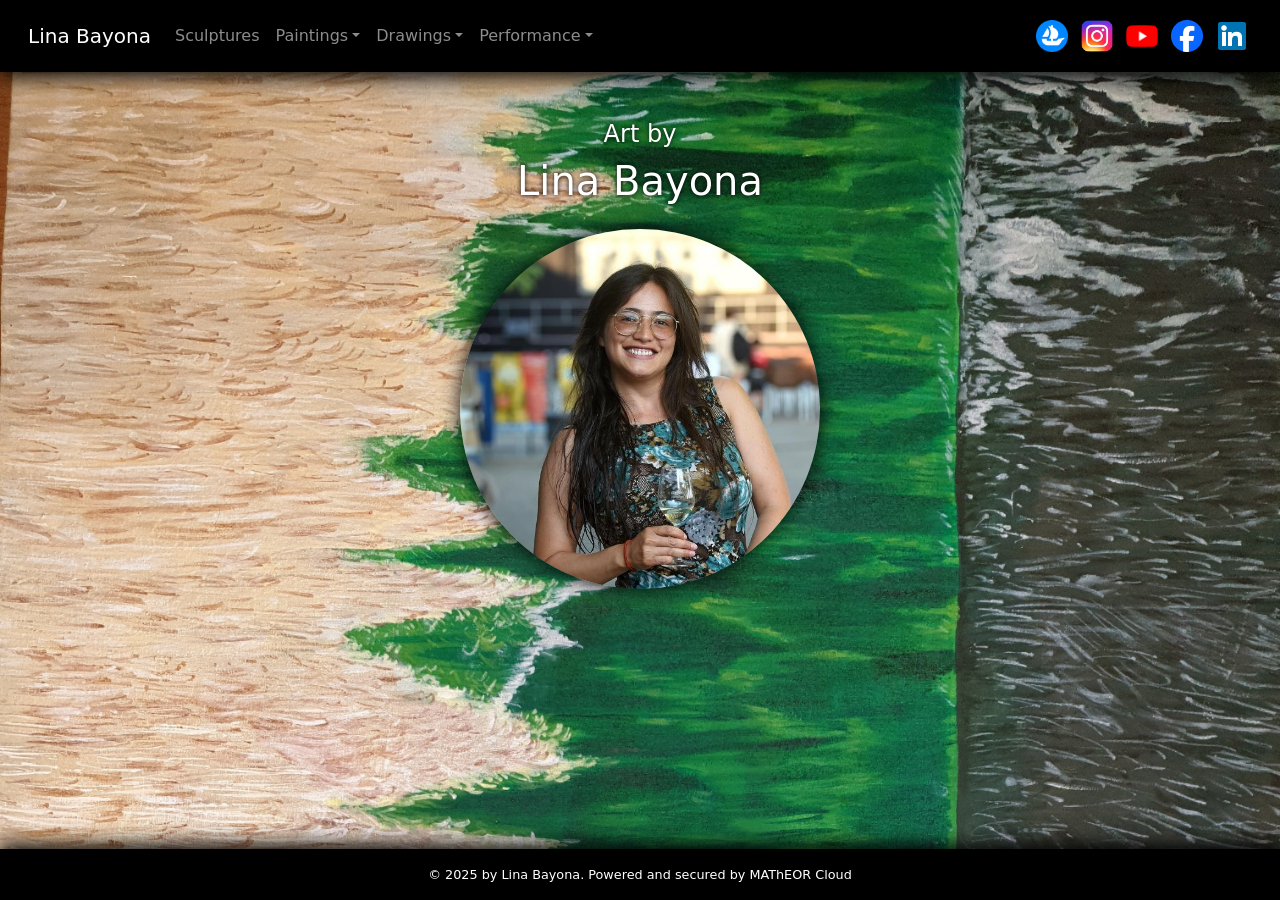
<file: index.html>
<!doctype html>
<html lang="en">
    <head>
        <meta charset="utf-8">
        <meta name="viewport" content="width=device-width, initial-scale=1">
        <title>Lina Bayona</title>
        <link href="https://cdn.jsdelivr.net/npm/bootstrap@5.3.3/dist/css/bootstrap.min.css" rel="stylesheet" integrity="sha384-QWTKZyjpPEjISv5WaRU9OFeRpok6YctnYmDr5pNlyT2bRjXh0JMhjY6hW+ALEwIH" crossorigin="anonymous">
        <link rel="stylesheet" type="text/css" href="design.css">
        <link rel="icon" type="image/png" href="images/logo.png">
    </head>
    <body>
        <header>
            <nav class="navbar navbar-expand-lg p-3" style="background-color: black; box-shadow: 0 5px 20px black;" data-bs-theme="dark">
                <div class="container-fluid">
                    <a class="navbar-brand" href="index.html">Lina Bayona</a>
                    
                    <div class="collapse navbar-collapse" id="navbarSupportedContent">
                        <ul class="navbar-nav me-auto mb-2 mb-lg-0">
                            <li class="nav-item">
                                <a class="nav-link" href="sculptures.html">Sculptures</a>
                            </li>
                            <li class="nav-item dropdown">
                                <a class="nav-link dropdown-toggle" href="#" id="navbarDropdown" role="button" data-bs-toggle="dropdown" aria-expanded="false">Paintings</a>
                                <ul class="dropdown-menu" aria-labelledby="navbarDropdown">
                                    <li><a class="dropdown-item" href="oil.html">Oil</a></li>
                                    <li><a class="dropdown-item" href="acrylic.html">Acrylic</a></li>
                                    <li><a class="dropdown-item" href="murals.html">Murals</a></li>
                                </ul>
                            </li>
                            <li class="nav-item dropdown">
                                <a class="nav-link dropdown-toggle" href="#" id="navbarDropdown" role="button" data-bs-toggle="dropdown" aria-expanded="false">Drawings</a>
                                <ul class="dropdown-menu" aria-labelledby="navbarDropdown">
                                    <li><a class="dropdown-item" href="caricatures.html">Caricatures</a></li>
                                    <li><a class="dropdown-item" href="illustrations.html">Illustrations</a></li>
                                    <li><a class="dropdown-item" href="portraits.html">Portaits</a></li>
                                </ul>
                            </li>
                            <li class="nav-item dropdown">
                                <a class="nav-link dropdown-toggle" href="#" id="navbarDropdown" role="button" data-bs-toggle="dropdown" aria-expanded="false">Performance</a>
                                <ul class="dropdown-menu" aria-labelledby="navbarDropdown">
                                    <li><a class="dropdown-item" href="robson.html">Exibition in Robson</a></li>
                                    <li><a class="dropdown-item" href="guitare.html">Guitare</a></li>
                                    <!-- <li><a class="dropdown-item" href="#">Intervention</a></li> -->
                                </ul>
                            </li>
                            <!-- <li class="nav-item">
                                <a class="nav-link" href="#">Publications</a>
                            </li>
                            <li class="nav-item">
                                <a class="nav-link" href="#">Events</a>
                            </li> -->
                        </ul>
                    </div>

                    <div>
                        <a href="https://opensea.io/LinaBayona" target="_blank"><img class="m-1" src="images/logos/Logomark-Blue.png" style="width: 32px;" /></a>
                        <a href="https://www.instagram.com/art3_e/" target="_blank"><img class="m-1" src="images/logos/pngegg.png" style="width: 32px;" /></a>
                        <a href="https://www.youtube.com/@linag.bayona9067" target="_blank"><img class="m-1" src="images/logos/youtube.png" style="width: 32px;" /></a>
                        <a href="https://www.facebook.com/gabriela.bayona" target="_blank"><img class="m-1" src="images/logos/facebook.png" style="width: 32px;" /></a>
                        <a href="https://linkedin.com/in/lina-gabriela-bayona-p-92766190" target="_blank" ><img class="m-1" src="images/logos/linkedin.ico" style="width: 32px;" /></a>
                    </div>

                    <button class="navbar-toggler" type="button" data-bs-toggle="collapse" data-bs-target="#navbarSupportedContent" aria-controls="navbarSupportedContent" aria-expanded="false" aria-label="Toggle navigation">
                        <span class="navbar-toggler-icon"></span>
                    </button>
                </div>
            </nav>
        </header>

        <div class="pt-5 container-fluid fill-height" style="background-image: url('images/oil/20191027_010130.jpg'); background-size: cover; background-repeat: no-repeat; flex-grow: 1;" > 
            <center>
                <h4 style="color: white; text-shadow: 0 0 5px black;">Art by</h4>
                <h1 style="color: white; text-shadow: 0 0 5px black;">Lina Bayona</h1>
                <img class="m-3" style="border-radius: 200px 200px 200px 200px; height: 400px; max-height: 40vh; box-shadow: 0 0 20px black;" src="images/photo.jpg" />
            </center>
        </div>
        
        <footer class="p-3" style="background-color: black; color: white; text-align: center; box-shadow: 0 -5px 20px black; font-size: 0.8em;">© 2025 by Lina Bayona. Powered and secured by MAThEOR Cloud</footer>

        <script src="https://cdn.jsdelivr.net/npm/bootstrap@5.3.3/dist/js/bootstrap.bundle.min.js" integrity="sha384-YvpcrYf0tY3lHB60NNkmXc5s9fDVZLESaAA55NDzOxhy9GkcIdslK1eN7N6jIeHz" crossorigin="anonymous"></script>
    </body>
</html>
</file>
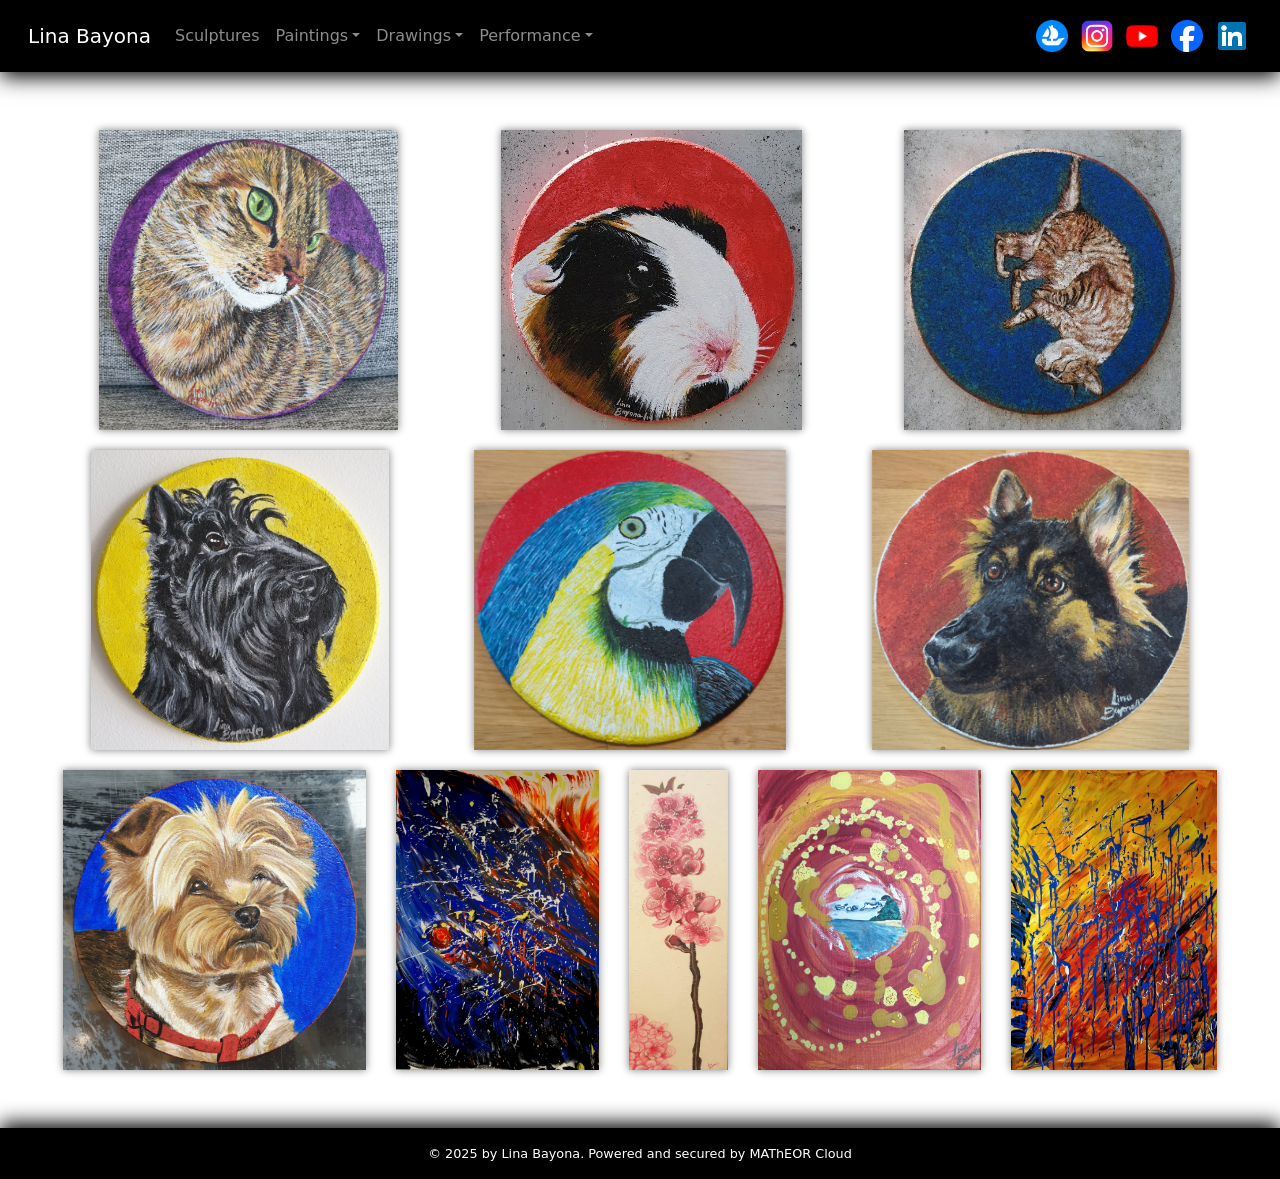
<file: acrylic.html>
<!doctype html>
<html lang="en">
    <head>
        <meta charset="utf-8">
        <meta name="viewport" content="width=device-width, initial-scale=1">
        <title>Lina Bayona</title>
        <link href="https://cdn.jsdelivr.net/npm/bootstrap@5.3.3/dist/css/bootstrap.min.css" rel="stylesheet" integrity="sha384-QWTKZyjpPEjISv5WaRU9OFeRpok6YctnYmDr5pNlyT2bRjXh0JMhjY6hW+ALEwIH" crossorigin="anonymous">
        <link rel="stylesheet" type="text/css" href="design.css">
        <link rel="icon" type="image/png" href="images/logo.png">
    </head>
    <body>
        <header>
            <nav class="navbar navbar-expand-lg p-3" style="background-color: black; box-shadow: 0 5px 20px black;" data-bs-theme="dark">
                <div class="container-fluid">
                    <a class="navbar-brand" href="index.html">Lina Bayona</a>
                    
                    <div class="collapse navbar-collapse" id="navbarSupportedContent">
                        <ul class="navbar-nav me-auto mb-2 mb-lg-0">
                            <li class="nav-item">
                                <a class="nav-link" href="sculptures.html">Sculptures</a>
                            </li>
                            <li class="nav-item dropdown">
                                <a class="nav-link dropdown-toggle" href="#" id="navbarDropdown" role="button" data-bs-toggle="dropdown" aria-expanded="false">Paintings</a>
                                <ul class="dropdown-menu" aria-labelledby="navbarDropdown">
                                    <li><a class="dropdown-item" href="oil.html">Oil</a></li>
                                    <li><a class="dropdown-item" href="acrylic.html">Acrylic</a></li>
                                    <li><a class="dropdown-item" href="murals.html">Murals</a></li>
                                </ul>
                            </li>
                            <li class="nav-item dropdown">
                                <a class="nav-link dropdown-toggle" href="#" id="navbarDropdown" role="button" data-bs-toggle="dropdown" aria-expanded="false">Drawings</a>
                                <ul class="dropdown-menu" aria-labelledby="navbarDropdown">
                                    <li><a class="dropdown-item" href="caricatures.html">Caricatures</a></li>
                                    <li><a class="dropdown-item" href="illustrations.html">Illustrations</a></li>
                                    <li><a class="dropdown-item" href="portraits.html">Portaits</a></li>
                                </ul>
                            </li>
                            <li class="nav-item dropdown">
                                <a class="nav-link dropdown-toggle" href="#" id="navbarDropdown" role="button" data-bs-toggle="dropdown" aria-expanded="false">Performance</a>
                                <ul class="dropdown-menu" aria-labelledby="navbarDropdown">
                                    <li><a class="dropdown-item" href="robson.html">Exibition in Robson</a></li>
                                    <li><a class="dropdown-item" href="guitare.html">Guitare</a></li>
                                    <!-- <li><a class="dropdown-item" href="#">Intervention</a></li> -->
                                </ul>
                            </li>
                            <!-- <li class="nav-item">
                                <a class="nav-link" href="#">Publications</a>
                            </li>
                            <li class="nav-item">
                                <a class="nav-link" href="#">Events</a>
                            </li> -->
                        </ul>
                    </div>

                    <div>
                        <a href="https://opensea.io/LinaBayona" target="_blank"><img class="m-1" src="images/logos/Logomark-Blue.png" style="width: 32px;" /></a>
                        <a href="https://www.instagram.com/art3_e/" target="_blank"><img class="m-1" src="images/logos/pngegg.png" style="width: 32px;" /></a>
                        <a href="https://www.youtube.com/@linag.bayona9067" target="_blank"><img class="m-1" src="images/logos/youtube.png" style="width: 32px;" /></a>
                        <a href="https://www.facebook.com/gabriela.bayona" target="_blank"><img class="m-1" src="images/logos/facebook.png" style="width: 32px;" /></a>
                        <a href="https://linkedin.com/in/lina-gabriela-bayona-p-92766190" target="_blank" ><img class="m-1" src="images/logos/linkedin.ico" style="width: 32px;" /></a>
                    </div>

                    <button class="navbar-toggler" type="button" data-bs-toggle="collapse" data-bs-target="#navbarSupportedContent" aria-controls="navbarSupportedContent" aria-expanded="false" aria-label="Toggle navigation">
                        <span class="navbar-toggler-icon"></span>
                    </button>
                </div>
            </nav>
        </header>

        <div class="p-5 fill-height" style="flex-grow: 1; background-color: white;" > 
            <div class="d-flex flex-wrap align-items-end justify-content-around w-100">
                <img src="images/acrylic/20190331_133744.jpg" class="gallery_item" />
                <img src="images/acrylic/Screenshot_20200525-215504_Photos.jpg" class="gallery_item" />
                <img src="images/acrylic/Screenshot_20200525-215523_Photos.jpg" class="gallery_item" />
                <img src="images/acrylic/20200513_113945.jpg" class="gallery_item" />
                <img src="images/acrylic/Scanned_20241103_132440-1.png" class="gallery_item" />
                <img src="images/acrylic/Scanned_20241103_132613-1.png" class="gallery_item" />
                <img src="images/acrylic/20190427_003017.jpg" class="gallery_item" />
                <img src="images/acrylic/pint abstr.png" class="gallery_item" />
                <img src="images/acrylic/20210624_121219.jpg" class="gallery_item" />
                <img src="images/acrylic/20201109_112121.jpg" class="gallery_item" />
                <img src="images/acrylic/Captura de Pantalla 2024-07-27 a la(s) 19.53.37.png" class="gallery_item" />                
            </div>
        </div>
        
        <footer class="p-3" style="background-color: black; color: white; text-align: center; box-shadow: 0 -5px 20px black; font-size: 0.8em;">© 2025 by Lina Bayona. Powered and secured by MAThEOR Cloud</footer>

        <script src="https://cdn.jsdelivr.net/npm/bootstrap@5.3.3/dist/js/bootstrap.bundle.min.js" integrity="sha384-YvpcrYf0tY3lHB60NNkmXc5s9fDVZLESaAA55NDzOxhy9GkcIdslK1eN7N6jIeHz" crossorigin="anonymous"></script>
    </body>
</html>
</file>
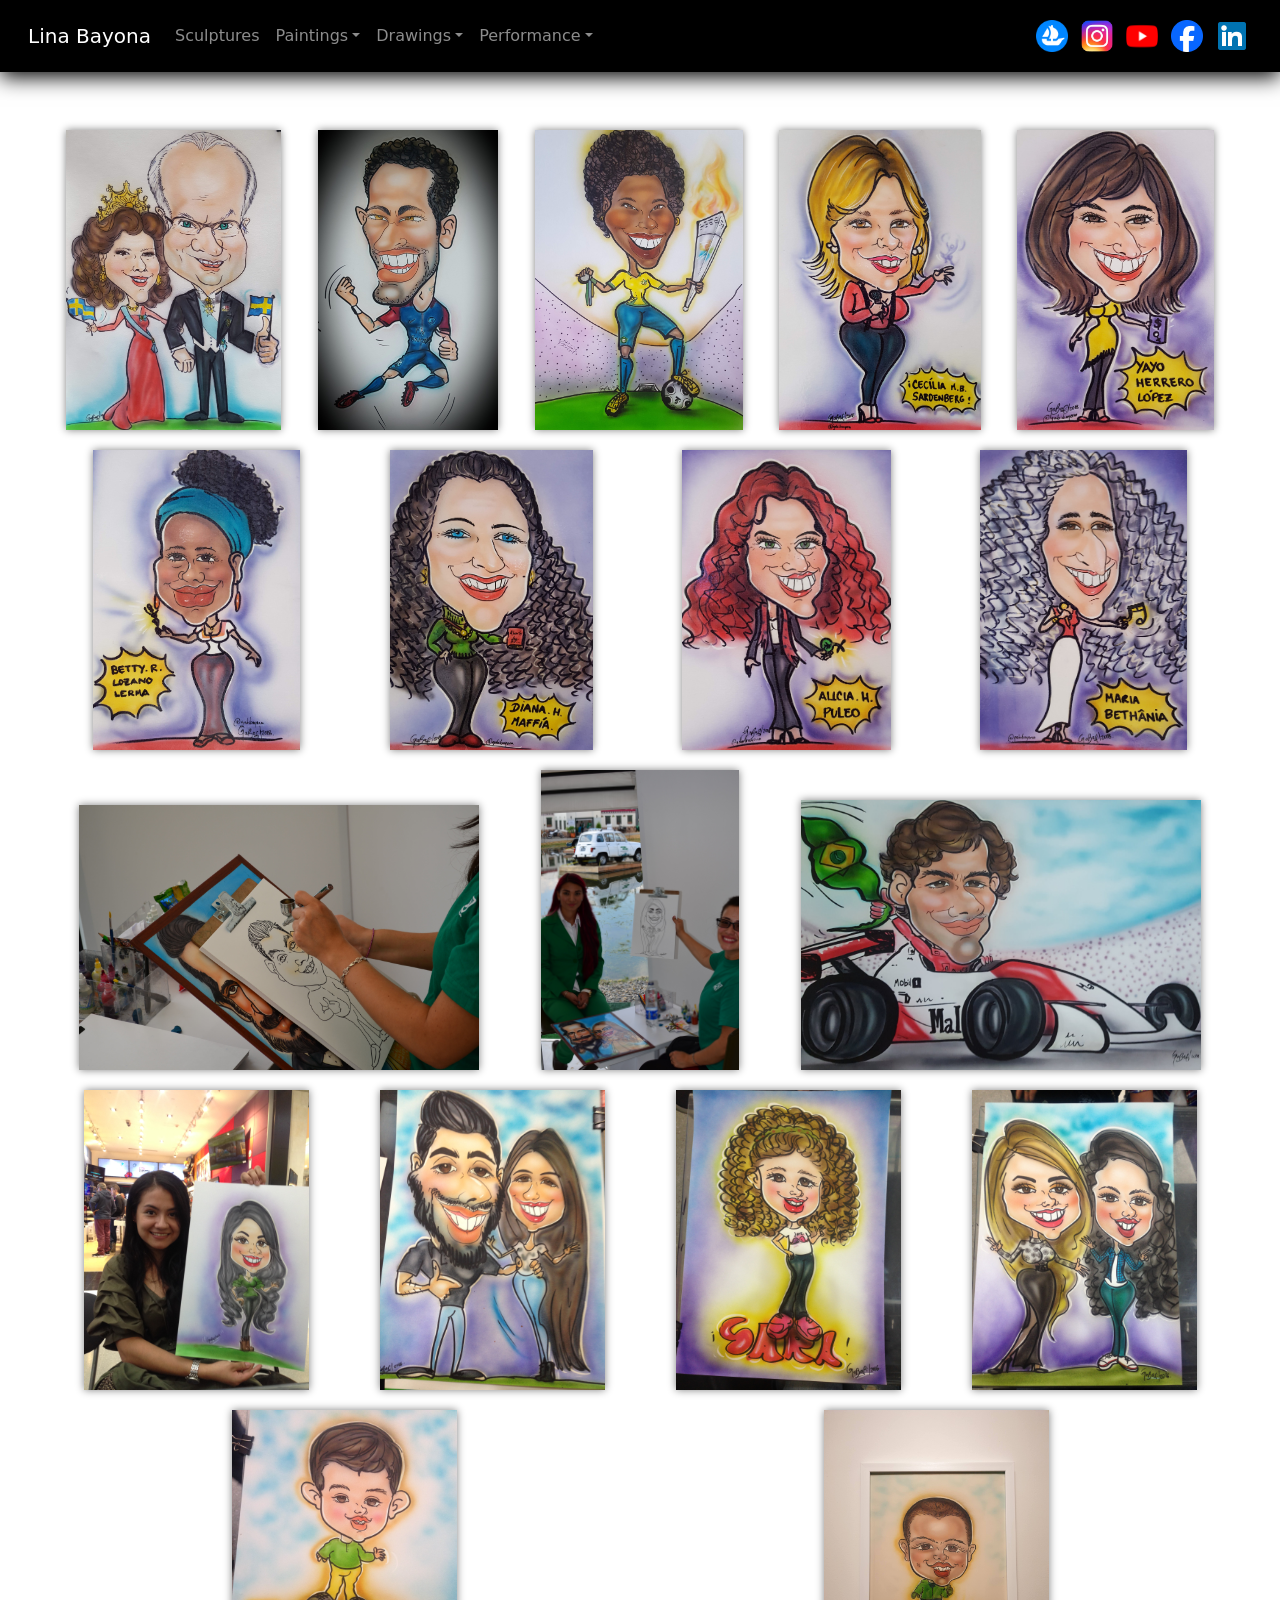
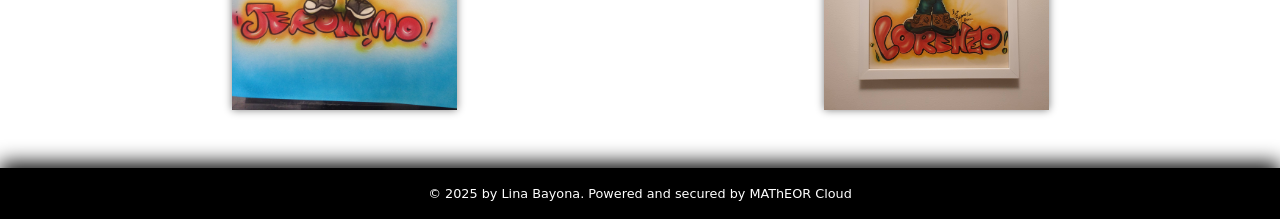
<file: caricatures.html>
<!doctype html>
<html lang="en">
    <head>
        <meta charset="utf-8">
        <meta name="viewport" content="width=device-width, initial-scale=1">
        <title>Lina Bayona</title>
        <link href="https://cdn.jsdelivr.net/npm/bootstrap@5.3.3/dist/css/bootstrap.min.css" rel="stylesheet" integrity="sha384-QWTKZyjpPEjISv5WaRU9OFeRpok6YctnYmDr5pNlyT2bRjXh0JMhjY6hW+ALEwIH" crossorigin="anonymous">
        <link rel="stylesheet" type="text/css" href="design.css">
        <link rel="icon" type="image/png" href="images/logo.png">
    </head>
    <body>
        <header>
            <nav class="navbar navbar-expand-lg p-3" style="background-color: black; box-shadow: 0 5px 20px black;" data-bs-theme="dark">
                <div class="container-fluid">
                    <a class="navbar-brand" href="index.html">Lina Bayona</a>
                    
                    <div class="collapse navbar-collapse" id="navbarSupportedContent">
                        <ul class="navbar-nav me-auto mb-2 mb-lg-0">
                            <li class="nav-item">
                                <a class="nav-link" href="sculptures.html">Sculptures</a>
                            </li>
                            <li class="nav-item dropdown">
                                <a class="nav-link dropdown-toggle" href="#" id="navbarDropdown" role="button" data-bs-toggle="dropdown" aria-expanded="false">Paintings</a>
                                <ul class="dropdown-menu" aria-labelledby="navbarDropdown">
                                    <li><a class="dropdown-item" href="oil.html">Oil</a></li>
                                    <li><a class="dropdown-item" href="acrylic.html">Acrylic</a></li>
                                    <li><a class="dropdown-item" href="murals.html">Murals</a></li>
                                </ul>
                            </li>
                            <li class="nav-item dropdown">
                                <a class="nav-link dropdown-toggle" href="#" id="navbarDropdown" role="button" data-bs-toggle="dropdown" aria-expanded="false">Drawings</a>
                                <ul class="dropdown-menu" aria-labelledby="navbarDropdown">
                                    <li><a class="dropdown-item" href="caricatures.html">Caricatures</a></li>
                                    <li><a class="dropdown-item" href="illustrations.html">Illustrations</a></li>
                                    <li><a class="dropdown-item" href="portraits.html">Portaits</a></li>
                                </ul>
                            </li>
                            <li class="nav-item dropdown">
                                <a class="nav-link dropdown-toggle" href="#" id="navbarDropdown" role="button" data-bs-toggle="dropdown" aria-expanded="false">Performance</a>
                                <ul class="dropdown-menu" aria-labelledby="navbarDropdown">
                                    <li><a class="dropdown-item" href="robson.html">Exibition in Robson</a></li>
                                    <li><a class="dropdown-item" href="guitare.html">Guitare</a></li>
                                    <!-- <li><a class="dropdown-item" href="#">Intervention</a></li> -->
                                </ul>
                            </li>
                            <!-- <li class="nav-item">
                                <a class="nav-link" href="#">Publications</a>
                            </li>
                            <li class="nav-item">
                                <a class="nav-link" href="#">Events</a>
                            </li> -->
                        </ul>
                    </div>

                    <div>
                        <a href="https://opensea.io/LinaBayona" target="_blank"><img class="m-1" src="images/logos/Logomark-Blue.png" style="width: 32px;" /></a>
                        <a href="https://www.instagram.com/art3_e/" target="_blank"><img class="m-1" src="images/logos/pngegg.png" style="width: 32px;" /></a>
                        <a href="https://www.youtube.com/@linag.bayona9067" target="_blank"><img class="m-1" src="images/logos/youtube.png" style="width: 32px;" /></a>
                        <a href="https://www.facebook.com/gabriela.bayona" target="_blank"><img class="m-1" src="images/logos/facebook.png" style="width: 32px;" /></a>
                        <a href="https://linkedin.com/in/lina-gabriela-bayona-p-92766190" target="_blank" ><img class="m-1" src="images/logos/linkedin.ico" style="width: 32px;" /></a>
                    </div>

                    <button class="navbar-toggler" type="button" data-bs-toggle="collapse" data-bs-target="#navbarSupportedContent" aria-controls="navbarSupportedContent" aria-expanded="false" aria-label="Toggle navigation">
                        <span class="navbar-toggler-icon"></span>
                    </button>
                </div>
            </nav>
        </header>

        <div class="p-5 fill-height" style="flex-grow: 1; background-color: white;" > 
            <div class="d-flex flex-wrap align-items-end justify-content-around w-100">
                <img src="images/caricatures/20190302_111528.jpg" class="gallery_item" />
                <img src="images/caricatures/20180317_235914.jpg" class="gallery_item" />
                <img src="images/caricatures/20180703_155324.jpg" class="gallery_item" />
                <img src="images/caricatures/20181220_122033.jpg" class="gallery_item" />
                <img src="images/caricatures/20181220_122124.jpg" class="gallery_item" />
                <img src="images/caricatures/20181220_122143.jpg" class="gallery_item" />
                <img src="images/caricatures/20181220_122200.jpg" class="gallery_item" />
                <img src="images/caricatures/20181220_122233.jpg" class="gallery_item" />
                <img src="images/caricatures/20181225_203206.jpg" class="gallery_item" />
                <img src="images/caricatures/DSC_0408.jpg" class="gallery_item" />
                <img src="images/caricatures/DSC_0488.jpg" class="gallery_item" />
                <img src="images/caricatures/IMG-20180320-WA0016.jpg" class="gallery_item" />
                <img src="images/caricatures/IMG_5476.jpg" class="gallery_item" />
                <img src="images/caricatures/IMG_2673.jpg" class="gallery_item" />
                <img src="images/caricatures/IMG_2228.jpg" class="gallery_item" />
                <img src="images/caricatures/IMG_2204.jpg" class="gallery_item" />
                <img src="images/caricatures/IMG_2127.jpg" class="gallery_item" />
                <img src="images/caricatures/20201121_145002.jpg" class="gallery_item" />
            </div>
        </div>
        
        <footer class="p-3" style="background-color: black; color: white; text-align: center; box-shadow: 0 -5px 20px black; font-size: 0.8em;">© 2025 by Lina Bayona. Powered and secured by MAThEOR Cloud</footer>

        <script src="https://cdn.jsdelivr.net/npm/bootstrap@5.3.3/dist/js/bootstrap.bundle.min.js" integrity="sha384-YvpcrYf0tY3lHB60NNkmXc5s9fDVZLESaAA55NDzOxhy9GkcIdslK1eN7N6jIeHz" crossorigin="anonymous"></script>
    </body>
</html>
</file>
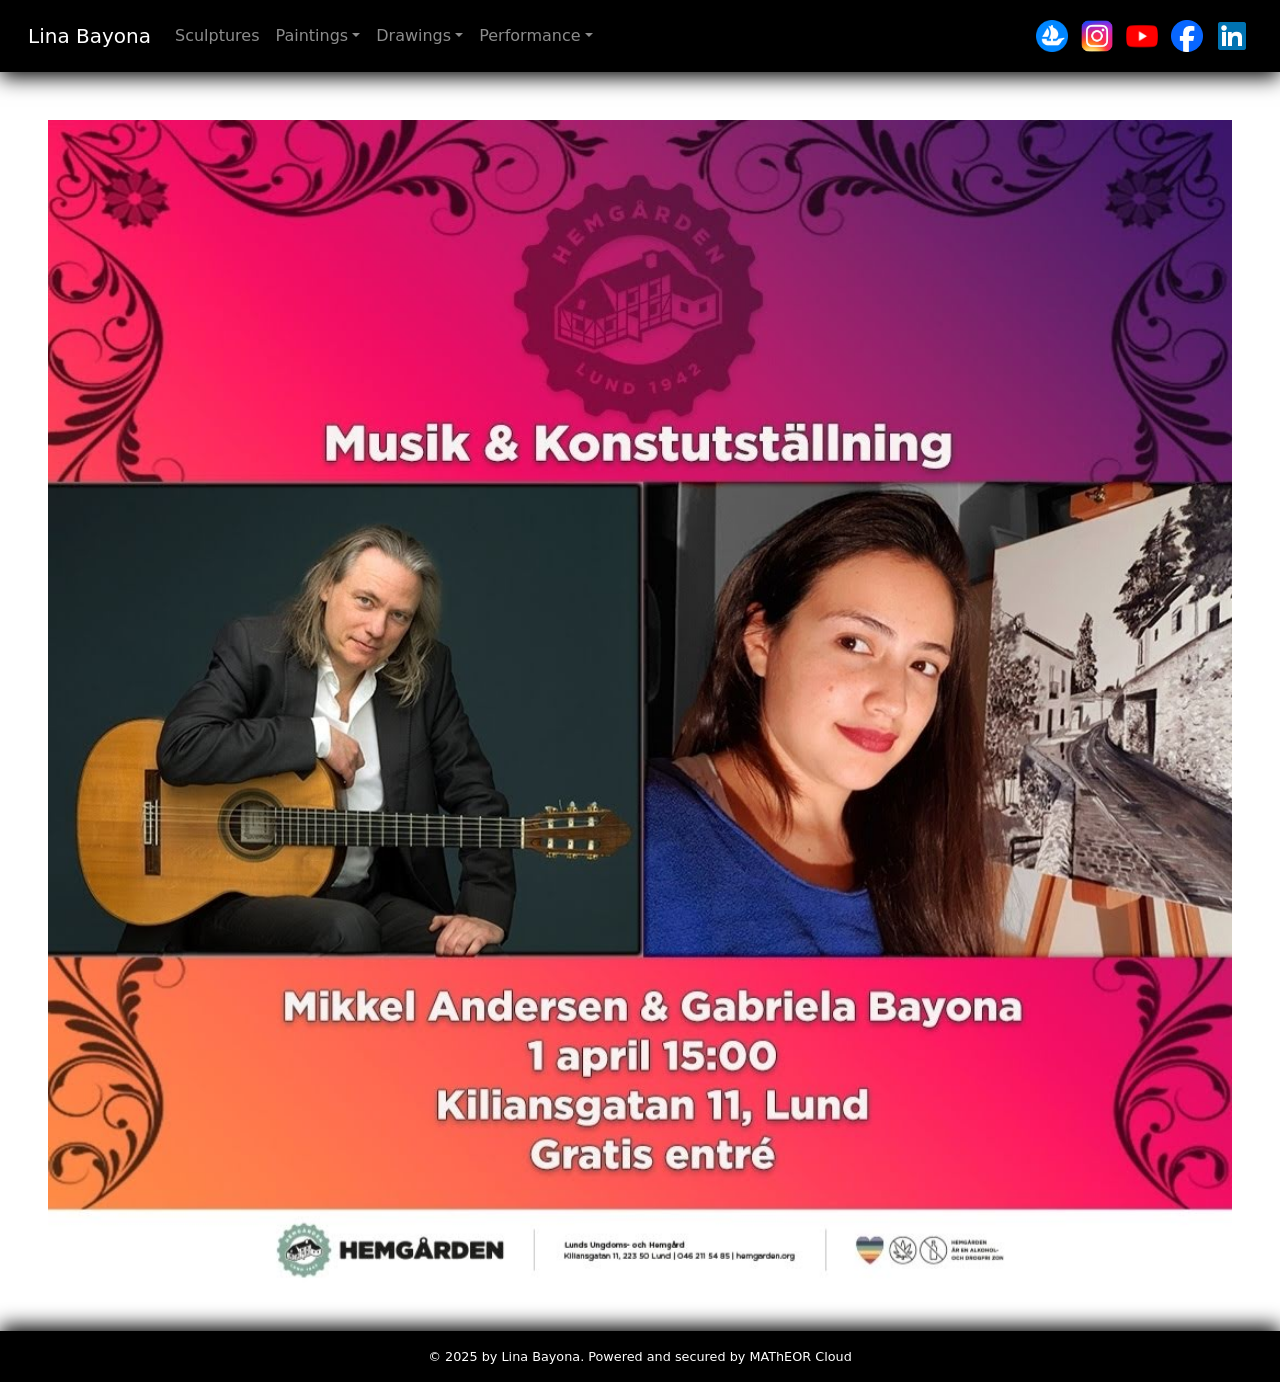
<file: guitare.html>
<!doctype html>
<html lang="en">
    <head>
        <meta charset="utf-8">
        <meta name="viewport" content="width=device-width, initial-scale=1">
        <title>Lina Bayona</title>
        <link href="https://cdn.jsdelivr.net/npm/bootstrap@5.3.3/dist/css/bootstrap.min.css" rel="stylesheet" integrity="sha384-QWTKZyjpPEjISv5WaRU9OFeRpok6YctnYmDr5pNlyT2bRjXh0JMhjY6hW+ALEwIH" crossorigin="anonymous">
        <link rel="stylesheet" type="text/css" href="design.css">
        <link rel="icon" type="image/png" href="images/logo.png">
    </head>
    <body>
        <header>
            <nav class="navbar navbar-expand-lg p-3" style="background-color: black; box-shadow: 0 5px 20px black;" data-bs-theme="dark">
                <div class="container-fluid">
                    <a class="navbar-brand" href="index.html">Lina Bayona</a>
                    
                    <div class="collapse navbar-collapse" id="navbarSupportedContent">
                        <ul class="navbar-nav me-auto mb-2 mb-lg-0">
                            <li class="nav-item">
                                <a class="nav-link" href="sculptures.html">Sculptures</a>
                            </li>
                            <li class="nav-item dropdown">
                                <a class="nav-link dropdown-toggle" href="#" id="navbarDropdown" role="button" data-bs-toggle="dropdown" aria-expanded="false">Paintings</a>
                                <ul class="dropdown-menu" aria-labelledby="navbarDropdown">
                                    <li><a class="dropdown-item" href="oil.html">Oil</a></li>
                                    <li><a class="dropdown-item" href="acrylic.html">Acrylic</a></li>
                                    <li><a class="dropdown-item" href="murals.html">Murals</a></li>
                                </ul>
                            </li>
                            <li class="nav-item dropdown">
                                <a class="nav-link dropdown-toggle" href="#" id="navbarDropdown" role="button" data-bs-toggle="dropdown" aria-expanded="false">Drawings</a>
                                <ul class="dropdown-menu" aria-labelledby="navbarDropdown">
                                    <li><a class="dropdown-item" href="caricatures.html">Caricatures</a></li>
                                    <li><a class="dropdown-item" href="illustrations.html">Illustrations</a></li>
                                    <li><a class="dropdown-item" href="portraits.html">Portaits</a></li>
                                </ul>
                            </li>
                            <li class="nav-item dropdown">
                                <a class="nav-link dropdown-toggle" href="#" id="navbarDropdown" role="button" data-bs-toggle="dropdown" aria-expanded="false">Performance</a>
                                <ul class="dropdown-menu" aria-labelledby="navbarDropdown">
                                    <li><a class="dropdown-item" href="robson.html">Exibition in Robson</a></li>
                                    <li><a class="dropdown-item" href="guitare.html">Guitare</a></li>
                                    <!-- <li><a class="dropdown-item" href="#">Intervention</a></li> -->
                                </ul>
                            </li>
                            <!-- <li class="nav-item">
                                <a class="nav-link" href="#">Publications</a>
                            </li>
                            <li class="nav-item">
                                <a class="nav-link" href="#">Events</a>
                            </li> -->
                        </ul>
                    </div>

                    <div>
                        <a href="https://opensea.io/LinaBayona" target="_blank"><img class="m-1" src="images/logos/Logomark-Blue.png" style="width: 32px;" /></a>
                        <a href="https://www.instagram.com/art3_e/" target="_blank"><img class="m-1" src="images/logos/pngegg.png" style="width: 32px;" /></a>
                        <a href="https://www.youtube.com/@linag.bayona9067" target="_blank"><img class="m-1" src="images/logos/youtube.png" style="width: 32px;" /></a>
                        <a href="https://www.facebook.com/gabriela.bayona" target="_blank"><img class="m-1" src="images/logos/facebook.png" style="width: 32px;" /></a>
                        <a href="https://linkedin.com/in/lina-gabriela-bayona-p-92766190" target="_blank" ><img class="m-1" src="images/logos/linkedin.ico" style="width: 32px;" /></a>
                    </div>

                    <button class="navbar-toggler" type="button" data-bs-toggle="collapse" data-bs-target="#navbarSupportedContent" aria-controls="navbarSupportedContent" aria-expanded="false" aria-label="Toggle navigation">
                        <span class="navbar-toggler-icon"></span>
                    </button>
                </div>
            </nav>
        </header>

        <div class="p-5 fill-height" style="flex-grow: 1; background-color: white;" > 
            <img src="images/guit.jpg" class="w-100"/>
        </div>
        
        <footer class="p-3" style="background-color: black; color: white; text-align: center; box-shadow: 0 -5px 20px black; font-size: 0.8em;">© 2025 by Lina Bayona. Powered and secured by MAThEOR Cloud</footer>

        <script src="https://cdn.jsdelivr.net/npm/bootstrap@5.3.3/dist/js/bootstrap.bundle.min.js" integrity="sha384-YvpcrYf0tY3lHB60NNkmXc5s9fDVZLESaAA55NDzOxhy9GkcIdslK1eN7N6jIeHz" crossorigin="anonymous"></script>
    </body>
</html>
</file>
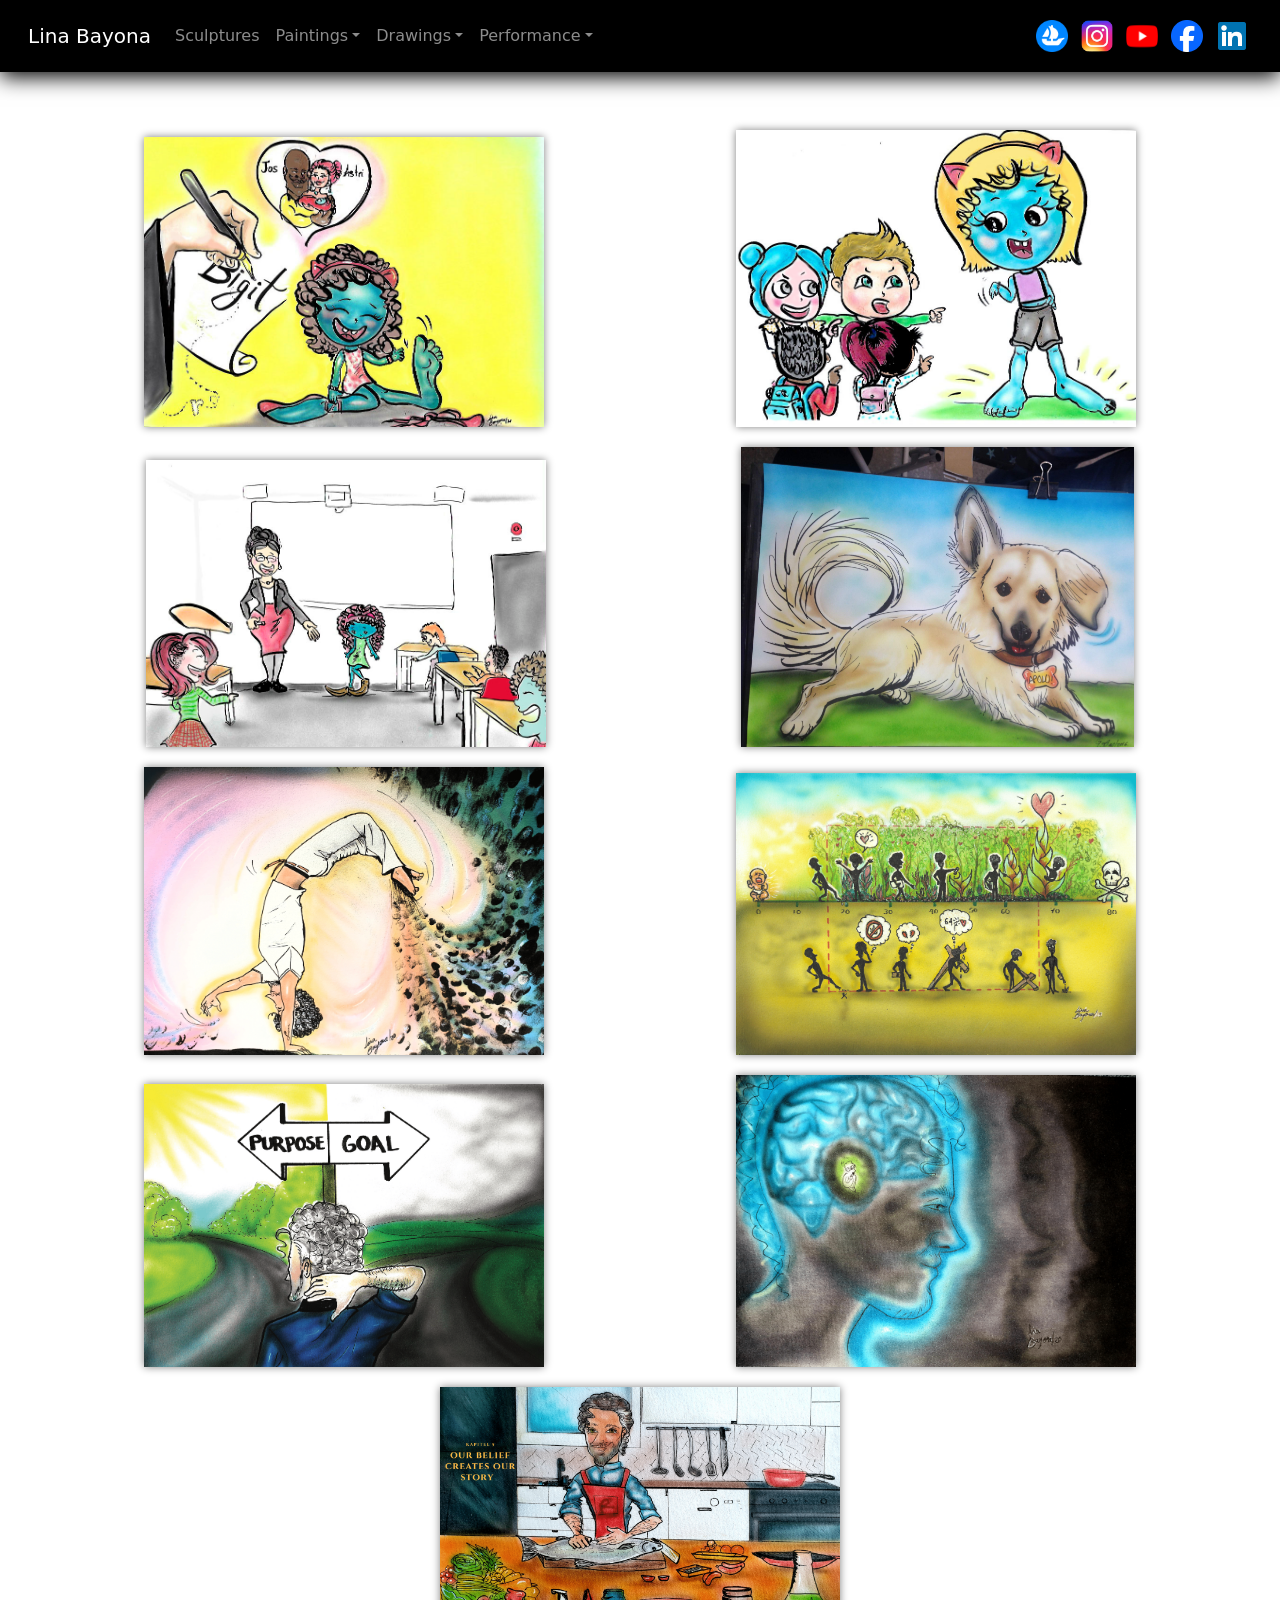
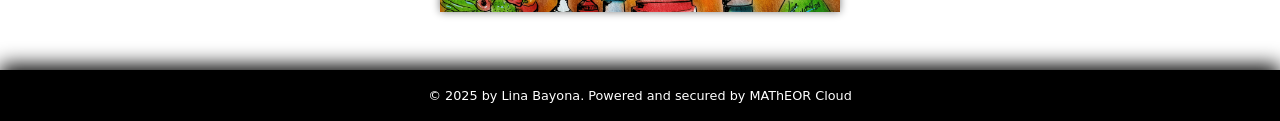
<file: illustrations.html>
<!doctype html>
<html lang="en">
    <head>
        <meta charset="utf-8">
        <meta name="viewport" content="width=device-width, initial-scale=1">
        <title>Lina Bayona</title>
        <link href="https://cdn.jsdelivr.net/npm/bootstrap@5.3.3/dist/css/bootstrap.min.css" rel="stylesheet" integrity="sha384-QWTKZyjpPEjISv5WaRU9OFeRpok6YctnYmDr5pNlyT2bRjXh0JMhjY6hW+ALEwIH" crossorigin="anonymous">
        <link rel="stylesheet" type="text/css" href="design.css">
        <link rel="icon" type="image/png" href="images/logo.png">
    </head>
    <body>
        <header>
            <nav class="navbar navbar-expand-lg p-3" style="background-color: black; box-shadow: 0 5px 20px black;" data-bs-theme="dark">
                <div class="container-fluid">
                    <a class="navbar-brand" href="index.html">Lina Bayona</a>
                    
                    <div class="collapse navbar-collapse" id="navbarSupportedContent">
                        <ul class="navbar-nav me-auto mb-2 mb-lg-0">
                            <li class="nav-item">
                                <a class="nav-link" href="sculptures.html">Sculptures</a>
                            </li>
                            <li class="nav-item dropdown">
                                <a class="nav-link dropdown-toggle" href="#" id="navbarDropdown" role="button" data-bs-toggle="dropdown" aria-expanded="false">Paintings</a>
                                <ul class="dropdown-menu" aria-labelledby="navbarDropdown">
                                    <li><a class="dropdown-item" href="oil.html">Oil</a></li>
                                    <li><a class="dropdown-item" href="acrylic.html">Acrylic</a></li>
                                    <li><a class="dropdown-item" href="murals.html">Murals</a></li>
                                </ul>
                            </li>
                            <li class="nav-item dropdown">
                                <a class="nav-link dropdown-toggle" href="#" id="navbarDropdown" role="button" data-bs-toggle="dropdown" aria-expanded="false">Drawings</a>
                                <ul class="dropdown-menu" aria-labelledby="navbarDropdown">
                                    <li><a class="dropdown-item" href="caricatures.html">Caricatures</a></li>
                                    <li><a class="dropdown-item" href="illustrations.html">Illustrations</a></li>
                                    <li><a class="dropdown-item" href="portraits.html">Portaits</a></li>
                                </ul>
                            </li>
                            <li class="nav-item dropdown">
                                <a class="nav-link dropdown-toggle" href="#" id="navbarDropdown" role="button" data-bs-toggle="dropdown" aria-expanded="false">Performance</a>
                                <ul class="dropdown-menu" aria-labelledby="navbarDropdown">
                                    <li><a class="dropdown-item" href="robson.html">Exibition in Robson</a></li>
                                    <li><a class="dropdown-item" href="guitare.html">Guitare</a></li>
                                    <!-- <li><a class="dropdown-item" href="#">Intervention</a></li> -->
                                </ul>
                            </li>
                            <!-- <li class="nav-item">
                                <a class="nav-link" href="#">Publications</a>
                            </li>
                            <li class="nav-item">
                                <a class="nav-link" href="#">Events</a>
                            </li> -->
                        </ul>
                    </div>

                    <div>
                        <a href="https://opensea.io/LinaBayona" target="_blank"><img class="m-1" src="images/logos/Logomark-Blue.png" style="width: 32px;" /></a>
                        <a href="https://www.instagram.com/art3_e/" target="_blank"><img class="m-1" src="images/logos/pngegg.png" style="width: 32px;" /></a>
                        <a href="https://www.youtube.com/@linag.bayona9067" target="_blank"><img class="m-1" src="images/logos/youtube.png" style="width: 32px;" /></a>
                        <a href="https://www.facebook.com/gabriela.bayona" target="_blank"><img class="m-1" src="images/logos/facebook.png" style="width: 32px;" /></a>
                        <a href="https://linkedin.com/in/lina-gabriela-bayona-p-92766190" target="_blank" ><img class="m-1" src="images/logos/linkedin.ico" style="width: 32px;" /></a>
                    </div>

                    <button class="navbar-toggler" type="button" data-bs-toggle="collapse" data-bs-target="#navbarSupportedContent" aria-controls="navbarSupportedContent" aria-expanded="false" aria-label="Toggle navigation">
                        <span class="navbar-toggler-icon"></span>
                    </button>
                </div>
            </nav>
        </header>

        <div class="p-5 fill-height" style="flex-grow: 1; background-color: white;" > 
            <div class="d-flex flex-wrap align-items-end justify-content-around w-100">
                <img src="images/illustrations/1rita.jpg" class="gallery_item" />
                <img src="images/illustrations/2rita.jpg" class="gallery_item" />
                <img src="images/illustrations/4rita.jpg" class="gallery_item" />
                <img src="images/illustrations/20180602_123457.jpg" class="gallery_item" />
                <img src="images/illustrations/PORTFOLIO i-03.png" class="gallery_item" />
                <img src="images/illustrations/PORTFOLIO -04.png" class="gallery_item" />
                <img src="images/illustrations/PORTFOLIO i-05.png" class="gallery_item" />
                <img src="images/illustrations/PORTFOLIO i-08.png" class="gallery_item" />
                <img src="images/illustrations/PORTFOLIO i-10.png" class="gallery_item" />
            </div>
        </div>
        
        <footer class="p-3" style="background-color: black; color: white; text-align: center; box-shadow: 0 -5px 20px black; font-size: 0.8em;">© 2025 by Lina Bayona. Powered and secured by MAThEOR Cloud</footer>

        <script src="https://cdn.jsdelivr.net/npm/bootstrap@5.3.3/dist/js/bootstrap.bundle.min.js" integrity="sha384-YvpcrYf0tY3lHB60NNkmXc5s9fDVZLESaAA55NDzOxhy9GkcIdslK1eN7N6jIeHz" crossorigin="anonymous"></script>
    </body>
</html>
</file>
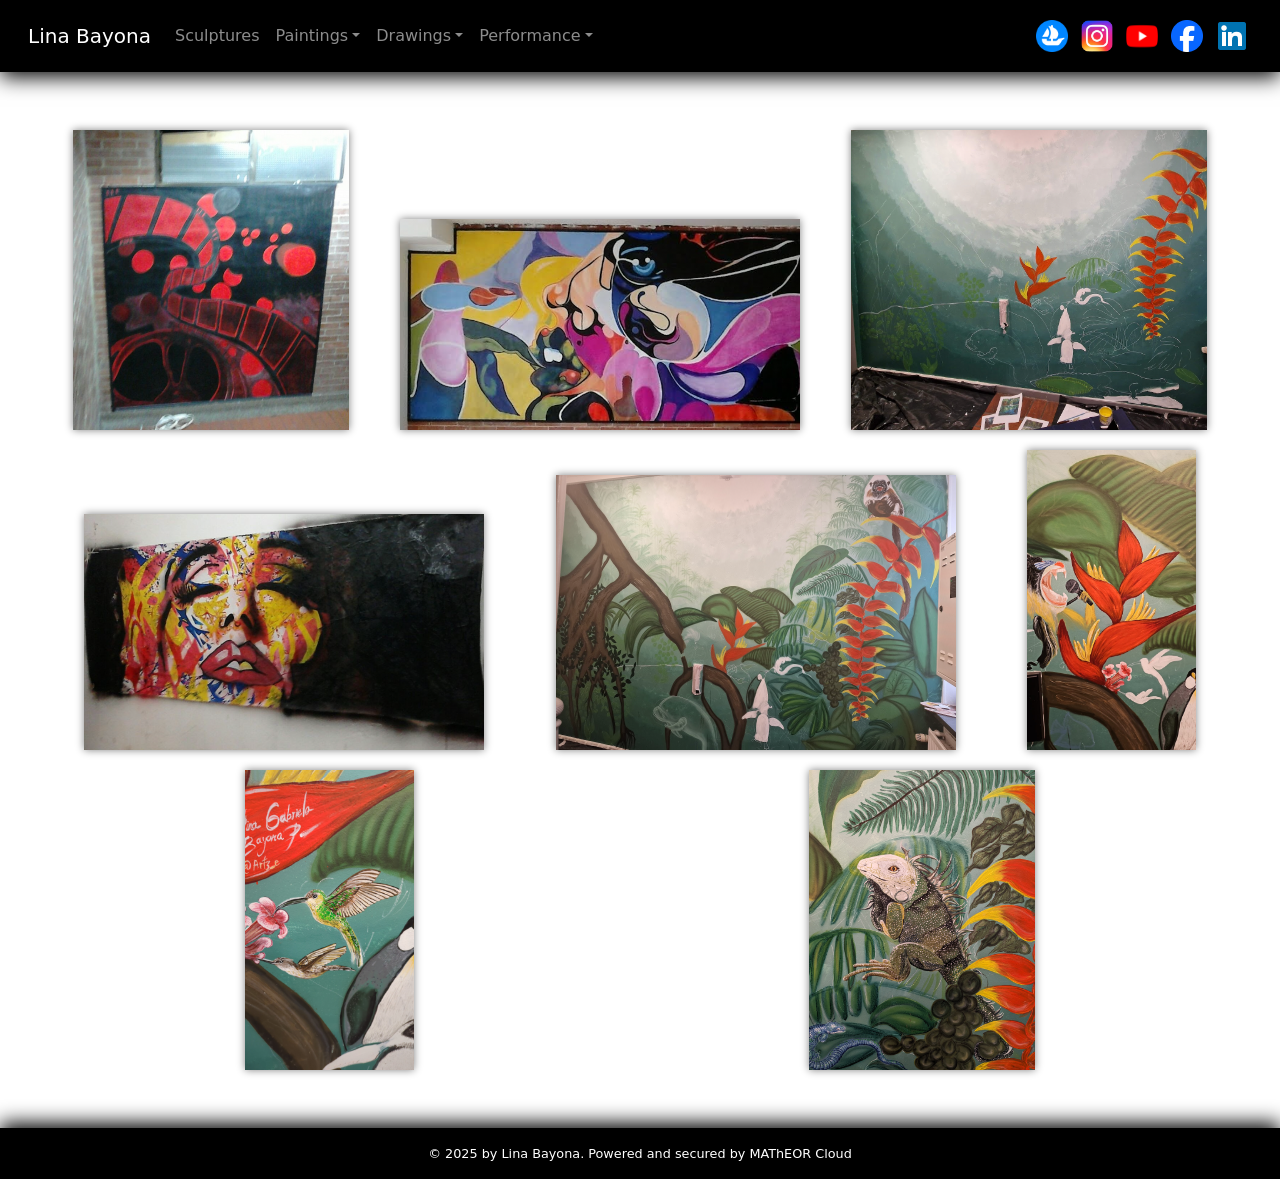
<file: murals.html>
<!doctype html>
<html lang="en">
    <head>
        <meta charset="utf-8">
        <meta name="viewport" content="width=device-width, initial-scale=1">
        <title>Lina Bayona</title>
        <link href="https://cdn.jsdelivr.net/npm/bootstrap@5.3.3/dist/css/bootstrap.min.css" rel="stylesheet" integrity="sha384-QWTKZyjpPEjISv5WaRU9OFeRpok6YctnYmDr5pNlyT2bRjXh0JMhjY6hW+ALEwIH" crossorigin="anonymous">
        <link rel="stylesheet" type="text/css" href="design.css">
        <link rel="icon" type="image/png" href="images/logo.png">
    </head>
    <body>
        <header>
            <nav class="navbar navbar-expand-lg p-3" style="background-color: black; box-shadow: 0 5px 20px black;" data-bs-theme="dark">
                <div class="container-fluid">
                    <a class="navbar-brand" href="index.html">Lina Bayona</a>
                    
                    <div class="collapse navbar-collapse" id="navbarSupportedContent">
                        <ul class="navbar-nav me-auto mb-2 mb-lg-0">
                            <li class="nav-item">
                                <a class="nav-link" href="sculptures.html">Sculptures</a>
                            </li>
                            <li class="nav-item dropdown">
                                <a class="nav-link dropdown-toggle" href="#" id="navbarDropdown" role="button" data-bs-toggle="dropdown" aria-expanded="false">Paintings</a>
                                <ul class="dropdown-menu" aria-labelledby="navbarDropdown">
                                    <li><a class="dropdown-item" href="oil.html">Oil</a></li>
                                    <li><a class="dropdown-item" href="acrylic.html">Acrylic</a></li>
                                    <li><a class="dropdown-item" href="murals.html">Murals</a></li>
                                </ul>
                            </li>
                            <li class="nav-item dropdown">
                                <a class="nav-link dropdown-toggle" href="#" id="navbarDropdown" role="button" data-bs-toggle="dropdown" aria-expanded="false">Drawings</a>
                                <ul class="dropdown-menu" aria-labelledby="navbarDropdown">
                                    <li><a class="dropdown-item" href="caricatures.html">Caricatures</a></li>
                                    <li><a class="dropdown-item" href="illustrations.html">Illustrations</a></li>
                                    <li><a class="dropdown-item" href="portraits.html">Portaits</a></li>
                                </ul>
                            </li>
                            <li class="nav-item dropdown">
                                <a class="nav-link dropdown-toggle" href="#" id="navbarDropdown" role="button" data-bs-toggle="dropdown" aria-expanded="false">Performance</a>
                                <ul class="dropdown-menu" aria-labelledby="navbarDropdown">
                                    <li><a class="dropdown-item" href="robson.html">Exibition in Robson</a></li>
                                    <li><a class="dropdown-item" href="guitare.html">Guitare</a></li>
                                    <!-- <li><a class="dropdown-item" href="#">Intervention</a></li> -->
                                </ul>
                            </li>
                            <!-- <li class="nav-item">
                                <a class="nav-link" href="#">Publications</a>
                            </li>
                            <li class="nav-item">
                                <a class="nav-link" href="#">Events</a>
                            </li> -->
                        </ul>
                    </div>

                    <div>
                        <a href="https://opensea.io/LinaBayona" target="_blank"><img class="m-1" src="images/logos/Logomark-Blue.png" style="width: 32px;" /></a>
                        <a href="https://www.instagram.com/art3_e/" target="_blank"><img class="m-1" src="images/logos/pngegg.png" style="width: 32px;" /></a>
                        <a href="https://www.youtube.com/@linag.bayona9067" target="_blank"><img class="m-1" src="images/logos/youtube.png" style="width: 32px;" /></a>
                        <a href="https://www.facebook.com/gabriela.bayona" target="_blank"><img class="m-1" src="images/logos/facebook.png" style="width: 32px;" /></a>
                        <a href="https://linkedin.com/in/lina-gabriela-bayona-p-92766190" target="_blank" ><img class="m-1" src="images/logos/linkedin.ico" style="width: 32px;" /></a>
                    </div>

                    <button class="navbar-toggler" type="button" data-bs-toggle="collapse" data-bs-target="#navbarSupportedContent" aria-controls="navbarSupportedContent" aria-expanded="false" aria-label="Toggle navigation">
                        <span class="navbar-toggler-icon"></span>
                    </button>
                </div>
            </nav>
        </header>

        <div class="p-5 fill-height" style="flex-grow: 1; background-color: white;" > 
            <div class="d-flex flex-wrap align-items-end justify-content-around w-100">
                <img src="images/murals/Copia de mural 1.png" class="gallery_item" />
                <img src="images/murals/Copia de mural 2 .png" class="gallery_item" />
                <img src="images/murals/mural 2 .png" class="gallery_item" />
                <img src="images/murals/mural 3 .png" class="gallery_item" />
                <img src="images/murals/mural 3.png" class="gallery_item" />
                <img src="images/murals/IMG-20231221-WA0000.jpg" class="gallery_item" />
                <img src="images/murals/IMG-20240111-WA0027.jpeg" class="gallery_item" />
                <img src="images/murals/PXL_20240224_180227614.jpg" class="gallery_item" />
            </div>
        </div>
        
        <footer class="p-3" style="background-color: black; color: white; text-align: center; box-shadow: 0 -5px 20px black; font-size: 0.8em;">© 2025 by Lina Bayona. Powered and secured by MAThEOR Cloud</footer>

        <script src="https://cdn.jsdelivr.net/npm/bootstrap@5.3.3/dist/js/bootstrap.bundle.min.js" integrity="sha384-YvpcrYf0tY3lHB60NNkmXc5s9fDVZLESaAA55NDzOxhy9GkcIdslK1eN7N6jIeHz" crossorigin="anonymous"></script>
    </body>
</html>
</file>
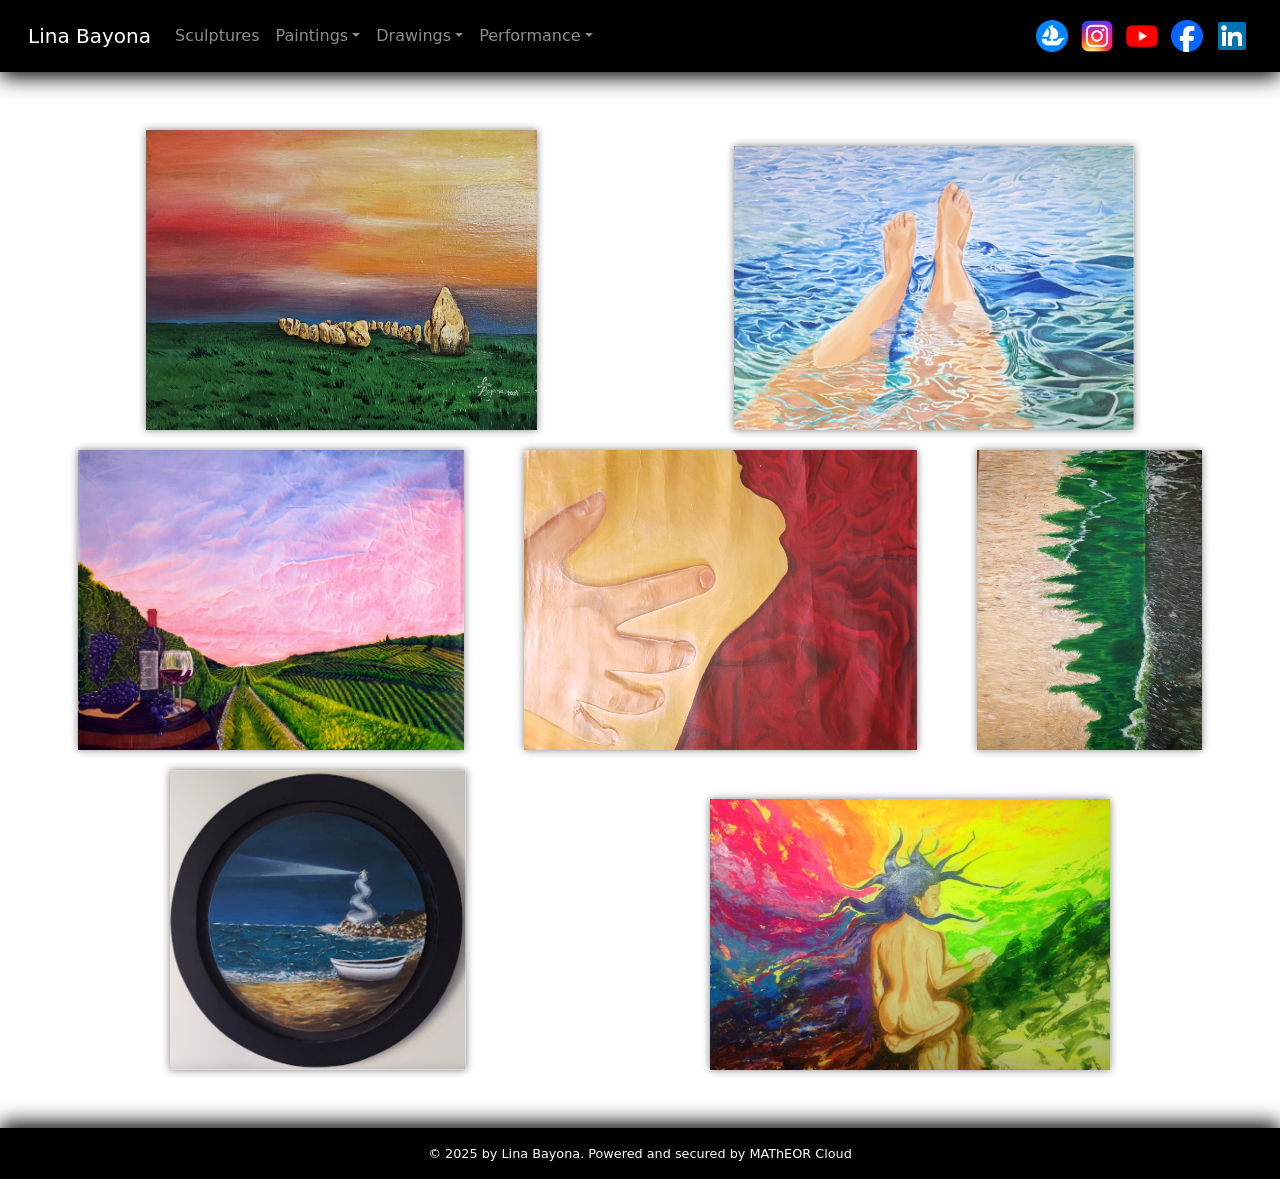
<file: oil.html>
<!doctype html>
<html lang="en">
    <head>
        <meta charset="utf-8">
        <meta name="viewport" content="width=device-width, initial-scale=1">
        <title>Lina Bayona</title>
        <link href="https://cdn.jsdelivr.net/npm/bootstrap@5.3.3/dist/css/bootstrap.min.css" rel="stylesheet" integrity="sha384-QWTKZyjpPEjISv5WaRU9OFeRpok6YctnYmDr5pNlyT2bRjXh0JMhjY6hW+ALEwIH" crossorigin="anonymous">
        <link rel="stylesheet" type="text/css" href="design.css">
        <link rel="icon" type="image/png" href="images/logo.png">
    </head>
    <body>
        <header>
            <nav class="navbar navbar-expand-lg p-3" style="background-color: black; box-shadow: 0 5px 20px black;" data-bs-theme="dark">
                <div class="container-fluid">
                    <a class="navbar-brand" href="index.html">Lina Bayona</a>
                    
                    <div class="collapse navbar-collapse" id="navbarSupportedContent">
                        <ul class="navbar-nav me-auto mb-2 mb-lg-0">
                            <li class="nav-item">
                                <a class="nav-link" href="sculptures.html">Sculptures</a>
                            </li>
                            <li class="nav-item dropdown">
                                <a class="nav-link dropdown-toggle" href="#" id="navbarDropdown" role="button" data-bs-toggle="dropdown" aria-expanded="false">Paintings</a>
                                <ul class="dropdown-menu" aria-labelledby="navbarDropdown">
                                    <li><a class="dropdown-item" href="oil.html">Oil</a></li>
                                    <li><a class="dropdown-item" href="acrylic.html">Acrylic</a></li>
                                    <li><a class="dropdown-item" href="murals.html">Murals</a></li>
                                </ul>
                            </li>
                            <li class="nav-item dropdown">
                                <a class="nav-link dropdown-toggle" href="#" id="navbarDropdown" role="button" data-bs-toggle="dropdown" aria-expanded="false">Drawings</a>
                                <ul class="dropdown-menu" aria-labelledby="navbarDropdown">
                                    <li><a class="dropdown-item" href="caricatures.html">Caricatures</a></li>
                                    <li><a class="dropdown-item" href="illustrations.html">Illustrations</a></li>
                                    <li><a class="dropdown-item" href="portraits.html">Portaits</a></li>
                                </ul>
                            </li>
                            <li class="nav-item dropdown">
                                <a class="nav-link dropdown-toggle" href="#" id="navbarDropdown" role="button" data-bs-toggle="dropdown" aria-expanded="false">Performance</a>
                                <ul class="dropdown-menu" aria-labelledby="navbarDropdown">
                                    <li><a class="dropdown-item" href="robson.html">Exibition in Robson</a></li>
                                    <li><a class="dropdown-item" href="guitare.html">Guitare</a></li>
                                    <!-- <li><a class="dropdown-item" href="#">Intervention</a></li> -->
                                </ul>
                            </li>
                            <!-- <li class="nav-item">
                                <a class="nav-link" href="#">Publications</a>
                            </li>
                            <li class="nav-item">
                                <a class="nav-link" href="#">Events</a>
                            </li> -->
                        </ul>
                    </div>

                    <div>
                        <a href="https://opensea.io/LinaBayona" target="_blank"><img class="m-1" src="images/logos/Logomark-Blue.png" style="width: 32px;" /></a>
                        <a href="https://www.instagram.com/art3_e/" target="_blank"><img class="m-1" src="images/logos/pngegg.png" style="width: 32px;" /></a>
                        <a href="https://www.youtube.com/@linag.bayona9067" target="_blank"><img class="m-1" src="images/logos/youtube.png" style="width: 32px;" /></a>
                        <a href="https://www.facebook.com/gabriela.bayona" target="_blank"><img class="m-1" src="images/logos/facebook.png" style="width: 32px;" /></a>
                        <a href="https://linkedin.com/in/lina-gabriela-bayona-p-92766190" target="_blank" ><img class="m-1" src="images/logos/linkedin.ico" style="width: 32px;" /></a>
                    </div>

                    <button class="navbar-toggler" type="button" data-bs-toggle="collapse" data-bs-target="#navbarSupportedContent" aria-controls="navbarSupportedContent" aria-expanded="false" aria-label="Toggle navigation">
                        <span class="navbar-toggler-icon"></span>
                    </button>
                </div>
            </nav>
        </header>

        <div class="p-5 fill-height" style="flex-grow: 1; background-color: white;" > 
            <div class="d-flex flex-wrap align-items-end justify-content-around w-100">
                <img src="images/oil/stones.jpeg" class="gallery_item" />
                <img src="images/oil/1.png" class="gallery_item" />
                <img src="images/oil/20210308_162815.jpg" class="gallery_item" />
                <img src="images/oil/sexo.jpg" class="gallery_item" />
                <img src="images/oil/20191027_010130.jpg" class="gallery_item" />
                <img src="images/oil/Captura de Pantalla 2021-04-11 a la(s) 22.51.13.png" class="gallery_item" />
                <img src="images/oil/pintrua andragora.png" class="gallery_item" />
            </div>
        </div>
        
        <footer class="p-3" style="background-color: black; color: white; text-align: center; box-shadow: 0 -5px 20px black; font-size: 0.8em;">© 2025 by Lina Bayona. Powered and secured by MAThEOR Cloud</footer>

        <script src="https://cdn.jsdelivr.net/npm/bootstrap@5.3.3/dist/js/bootstrap.bundle.min.js" integrity="sha384-YvpcrYf0tY3lHB60NNkmXc5s9fDVZLESaAA55NDzOxhy9GkcIdslK1eN7N6jIeHz" crossorigin="anonymous"></script>
    </body>
</html>
</file>
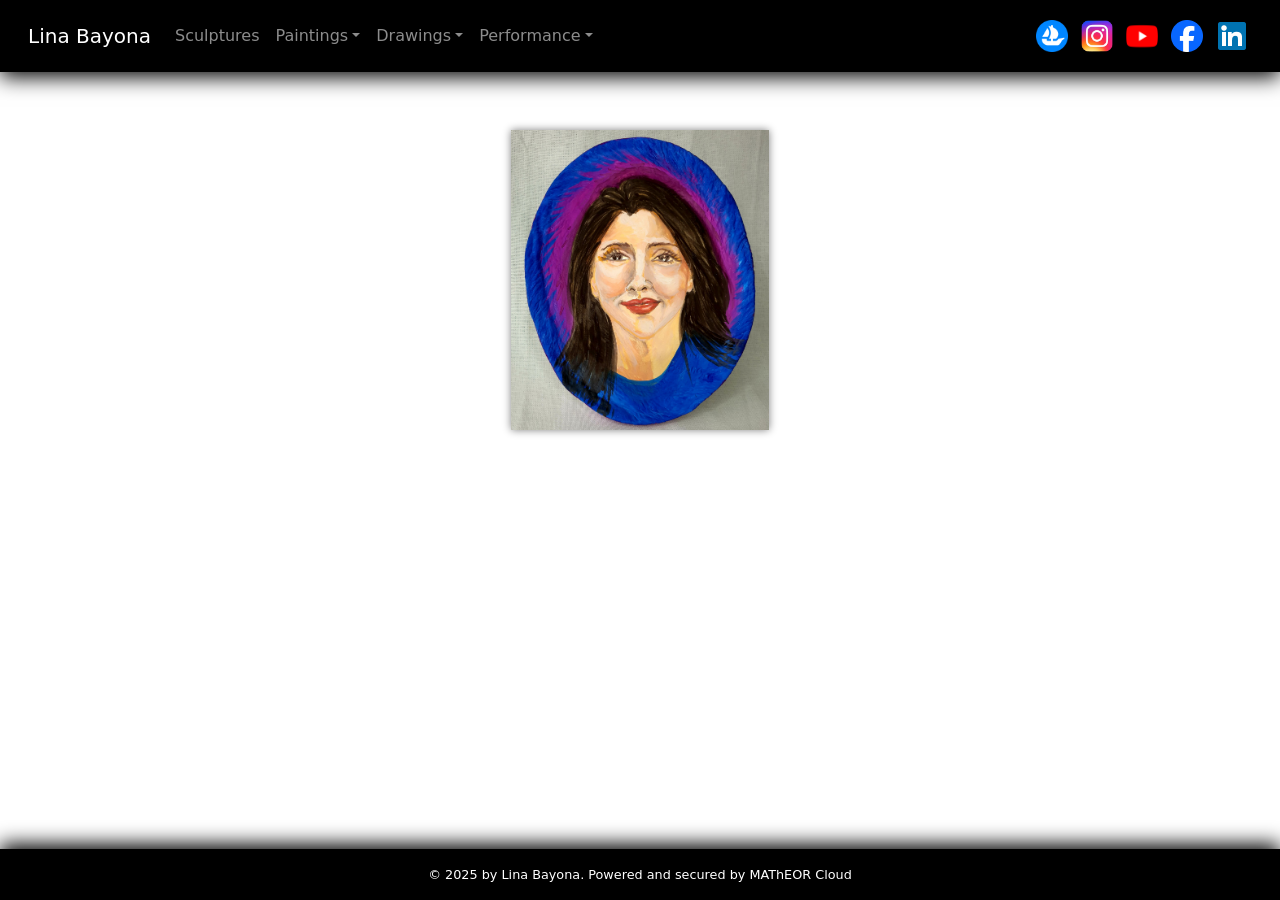
<file: portraits.html>
<!doctype html>
<html lang="en">
    <head>
        <meta charset="utf-8">
        <meta name="viewport" content="width=device-width, initial-scale=1">
        <title>Lina Bayona</title>
        <link href="https://cdn.jsdelivr.net/npm/bootstrap@5.3.3/dist/css/bootstrap.min.css" rel="stylesheet" integrity="sha384-QWTKZyjpPEjISv5WaRU9OFeRpok6YctnYmDr5pNlyT2bRjXh0JMhjY6hW+ALEwIH" crossorigin="anonymous">
        <link rel="stylesheet" type="text/css" href="design.css">
        <link rel="icon" type="image/png" href="images/logo.png">
    </head>
    <body>
        <header>
            <nav class="navbar navbar-expand-lg p-3" style="background-color: black; box-shadow: 0 5px 20px black;" data-bs-theme="dark">
                <div class="container-fluid">
                    <a class="navbar-brand" href="index.html">Lina Bayona</a>
                    
                    <div class="collapse navbar-collapse" id="navbarSupportedContent">
                        <ul class="navbar-nav me-auto mb-2 mb-lg-0">
                            <li class="nav-item">
                                <a class="nav-link" href="sculptures.html">Sculptures</a>
                            </li>
                            <li class="nav-item dropdown">
                                <a class="nav-link dropdown-toggle" href="#" id="navbarDropdown" role="button" data-bs-toggle="dropdown" aria-expanded="false">Paintings</a>
                                <ul class="dropdown-menu" aria-labelledby="navbarDropdown">
                                    <li><a class="dropdown-item" href="oil.html">Oil</a></li>
                                    <li><a class="dropdown-item" href="acrylic.html">Acrylic</a></li>
                                    <li><a class="dropdown-item" href="murals.html">Murals</a></li>
                                </ul>
                            </li>
                            <li class="nav-item dropdown">
                                <a class="nav-link dropdown-toggle" href="#" id="navbarDropdown" role="button" data-bs-toggle="dropdown" aria-expanded="false">Drawings</a>
                                <ul class="dropdown-menu" aria-labelledby="navbarDropdown">
                                    <li><a class="dropdown-item" href="caricatures.html">Caricatures</a></li>
                                    <li><a class="dropdown-item" href="illustrations.html">Illustrations</a></li>
                                    <li><a class="dropdown-item" href="portraits.html">Portaits</a></li>
                                </ul>
                            </li>
                            <li class="nav-item dropdown">
                                <a class="nav-link dropdown-toggle" href="#" id="navbarDropdown" role="button" data-bs-toggle="dropdown" aria-expanded="false">Performance</a>
                                <ul class="dropdown-menu" aria-labelledby="navbarDropdown">
                                    <li><a class="dropdown-item" href="robson.html">Exibition in Robson</a></li>
                                    <li><a class="dropdown-item" href="guitare.html">Guitare</a></li>
                                    <!-- <li><a class="dropdown-item" href="#">Intervention</a></li> -->
                                </ul>
                            </li>
                            <!-- <li class="nav-item">
                                <a class="nav-link" href="#">Publications</a>
                            </li>
                            <li class="nav-item">
                                <a class="nav-link" href="#">Events</a>
                            </li> -->
                        </ul>
                    </div>

                    <div>
                        <a href="https://opensea.io/LinaBayona" target="_blank"><img class="m-1" src="images/logos/Logomark-Blue.png" style="width: 32px;" /></a>
                        <a href="https://www.instagram.com/art3_e/" target="_blank"><img class="m-1" src="images/logos/pngegg.png" style="width: 32px;" /></a>
                        <a href="https://www.youtube.com/@linag.bayona9067" target="_blank"><img class="m-1" src="images/logos/youtube.png" style="width: 32px;" /></a>
                        <a href="https://www.facebook.com/gabriela.bayona" target="_blank"><img class="m-1" src="images/logos/facebook.png" style="width: 32px;" /></a>
                        <a href="https://linkedin.com/in/lina-gabriela-bayona-p-92766190" target="_blank" ><img class="m-1" src="images/logos/linkedin.ico" style="width: 32px;" /></a>
                    </div>

                    <button class="navbar-toggler" type="button" data-bs-toggle="collapse" data-bs-target="#navbarSupportedContent" aria-controls="navbarSupportedContent" aria-expanded="false" aria-label="Toggle navigation">
                        <span class="navbar-toggler-icon"></span>
                    </button>
                </div>
            </nav>
        </header>

        <div class="p-5 fill-height" style="flex-grow: 1; background-color: white;" > 
            <div class="d-flex flex-wrap align-items-end justify-content-around w-100">
                <img src="images/portraits/20201218_113718.jpg" class="gallery_item" />
            </div>
        </div>
        
        <footer class="p-3" style="background-color: black; color: white; text-align: center; box-shadow: 0 -5px 20px black; font-size: 0.8em;">© 2025 by Lina Bayona. Powered and secured by MAThEOR Cloud</footer>

        <script src="https://cdn.jsdelivr.net/npm/bootstrap@5.3.3/dist/js/bootstrap.bundle.min.js" integrity="sha384-YvpcrYf0tY3lHB60NNkmXc5s9fDVZLESaAA55NDzOxhy9GkcIdslK1eN7N6jIeHz" crossorigin="anonymous"></script>
    </body>
</html>
</file>
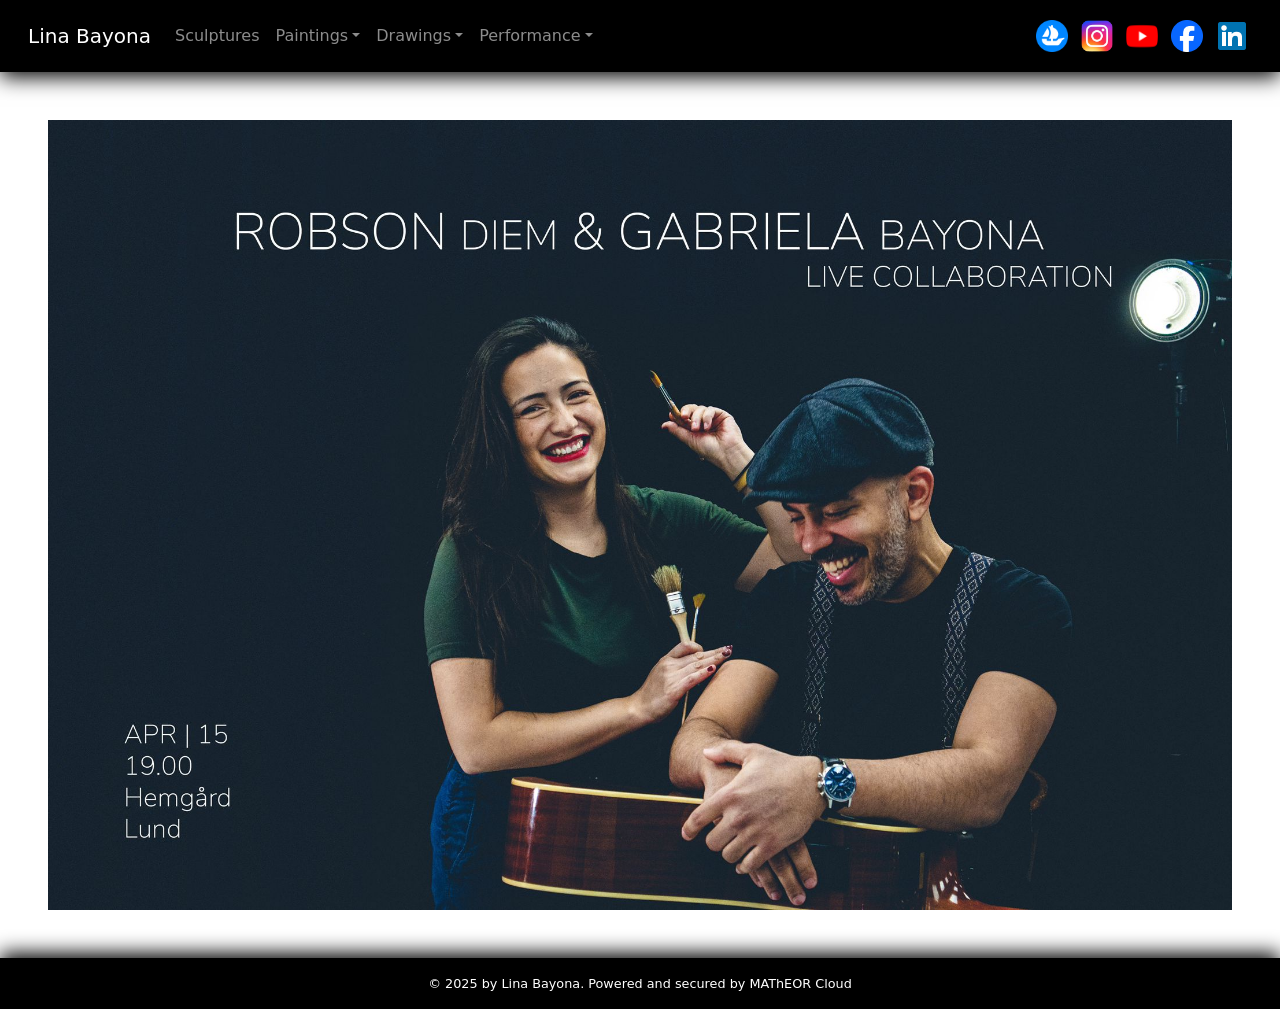
<file: robson.html>
<!doctype html>
<html lang="en">
    <head>
        <meta charset="utf-8">
        <meta name="viewport" content="width=device-width, initial-scale=1">
        <title>Lina Bayona</title>
        <link href="https://cdn.jsdelivr.net/npm/bootstrap@5.3.3/dist/css/bootstrap.min.css" rel="stylesheet" integrity="sha384-QWTKZyjpPEjISv5WaRU9OFeRpok6YctnYmDr5pNlyT2bRjXh0JMhjY6hW+ALEwIH" crossorigin="anonymous">
        <link rel="stylesheet" type="text/css" href="design.css">
        <link rel="icon" type="image/png" href="images/logo.png">
    </head>
    <body>
        <header>
            <nav class="navbar navbar-expand-lg p-3" style="background-color: black; box-shadow: 0 5px 20px black;" data-bs-theme="dark">
                <div class="container-fluid">
                    <a class="navbar-brand" href="index.html">Lina Bayona</a>
                    
                    <div class="collapse navbar-collapse" id="navbarSupportedContent">
                        <ul class="navbar-nav me-auto mb-2 mb-lg-0">
                            <li class="nav-item">
                                <a class="nav-link" href="sculptures.html">Sculptures</a>
                            </li>
                            <li class="nav-item dropdown">
                                <a class="nav-link dropdown-toggle" href="#" id="navbarDropdown" role="button" data-bs-toggle="dropdown" aria-expanded="false">Paintings</a>
                                <ul class="dropdown-menu" aria-labelledby="navbarDropdown">
                                    <li><a class="dropdown-item" href="oil.html">Oil</a></li>
                                    <li><a class="dropdown-item" href="acrylic.html">Acrylic</a></li>
                                    <li><a class="dropdown-item" href="murals.html">Murals</a></li>
                                </ul>
                            </li>
                            <li class="nav-item dropdown">
                                <a class="nav-link dropdown-toggle" href="#" id="navbarDropdown" role="button" data-bs-toggle="dropdown" aria-expanded="false">Drawings</a>
                                <ul class="dropdown-menu" aria-labelledby="navbarDropdown">
                                    <li><a class="dropdown-item" href="caricatures.html">Caricatures</a></li>
                                    <li><a class="dropdown-item" href="illustrations.html">Illustrations</a></li>
                                    <li><a class="dropdown-item" href="portraits.html">Portaits</a></li>
                                </ul>
                            </li>
                            <li class="nav-item dropdown">
                                <a class="nav-link dropdown-toggle" href="#" id="navbarDropdown" role="button" data-bs-toggle="dropdown" aria-expanded="false">Performance</a>
                                <ul class="dropdown-menu" aria-labelledby="navbarDropdown">
                                    <li><a class="dropdown-item" href="robson.html">Exibition in Robson</a></li>
                                    <li><a class="dropdown-item" href="guitare.html">Guitare</a></li>
                                    <!-- <li><a class="dropdown-item" href="#">Intervention</a></li> -->
                                </ul>
                            </li>
                            <!-- <li class="nav-item">
                                <a class="nav-link" href="#">Publications</a>
                            </li>
                            <li class="nav-item">
                                <a class="nav-link" href="#">Events</a>
                            </li> -->
                        </ul>
                    </div>

                    <div>
                        <a href="https://opensea.io/LinaBayona" target="_blank"><img class="m-1" src="images/logos/Logomark-Blue.png" style="width: 32px;" /></a>
                        <a href="https://www.instagram.com/art3_e/" target="_blank"><img class="m-1" src="images/logos/pngegg.png" style="width: 32px;" /></a>
                        <a href="https://www.youtube.com/@linag.bayona9067" target="_blank"><img class="m-1" src="images/logos/youtube.png" style="width: 32px;" /></a>
                        <a href="https://www.facebook.com/gabriela.bayona" target="_blank"><img class="m-1" src="images/logos/facebook.png" style="width: 32px;" /></a>
                        <a href="https://linkedin.com/in/lina-gabriela-bayona-p-92766190" target="_blank" ><img class="m-1" src="images/logos/linkedin.ico" style="width: 32px;" /></a>
                    </div>

                    <button class="navbar-toggler" type="button" data-bs-toggle="collapse" data-bs-target="#navbarSupportedContent" aria-controls="navbarSupportedContent" aria-expanded="false" aria-label="Toggle navigation">
                        <span class="navbar-toggler-icon"></span>
                    </button>
                </div>
            </nav>
        </header>

        <div class="p-5 fill-height" style="flex-grow: 1; background-color: white;" > 
            <img src="images/rob.jpeg" class="w-100"/>
        </div>
        
        <footer class="p-3" style="background-color: black; color: white; text-align: center; box-shadow: 0 -5px 20px black; font-size: 0.8em;">© 2025 by Lina Bayona. Powered and secured by MAThEOR Cloud</footer>

        <script src="https://cdn.jsdelivr.net/npm/bootstrap@5.3.3/dist/js/bootstrap.bundle.min.js" integrity="sha384-YvpcrYf0tY3lHB60NNkmXc5s9fDVZLESaAA55NDzOxhy9GkcIdslK1eN7N6jIeHz" crossorigin="anonymous"></script>
    </body>
</html>
</file>
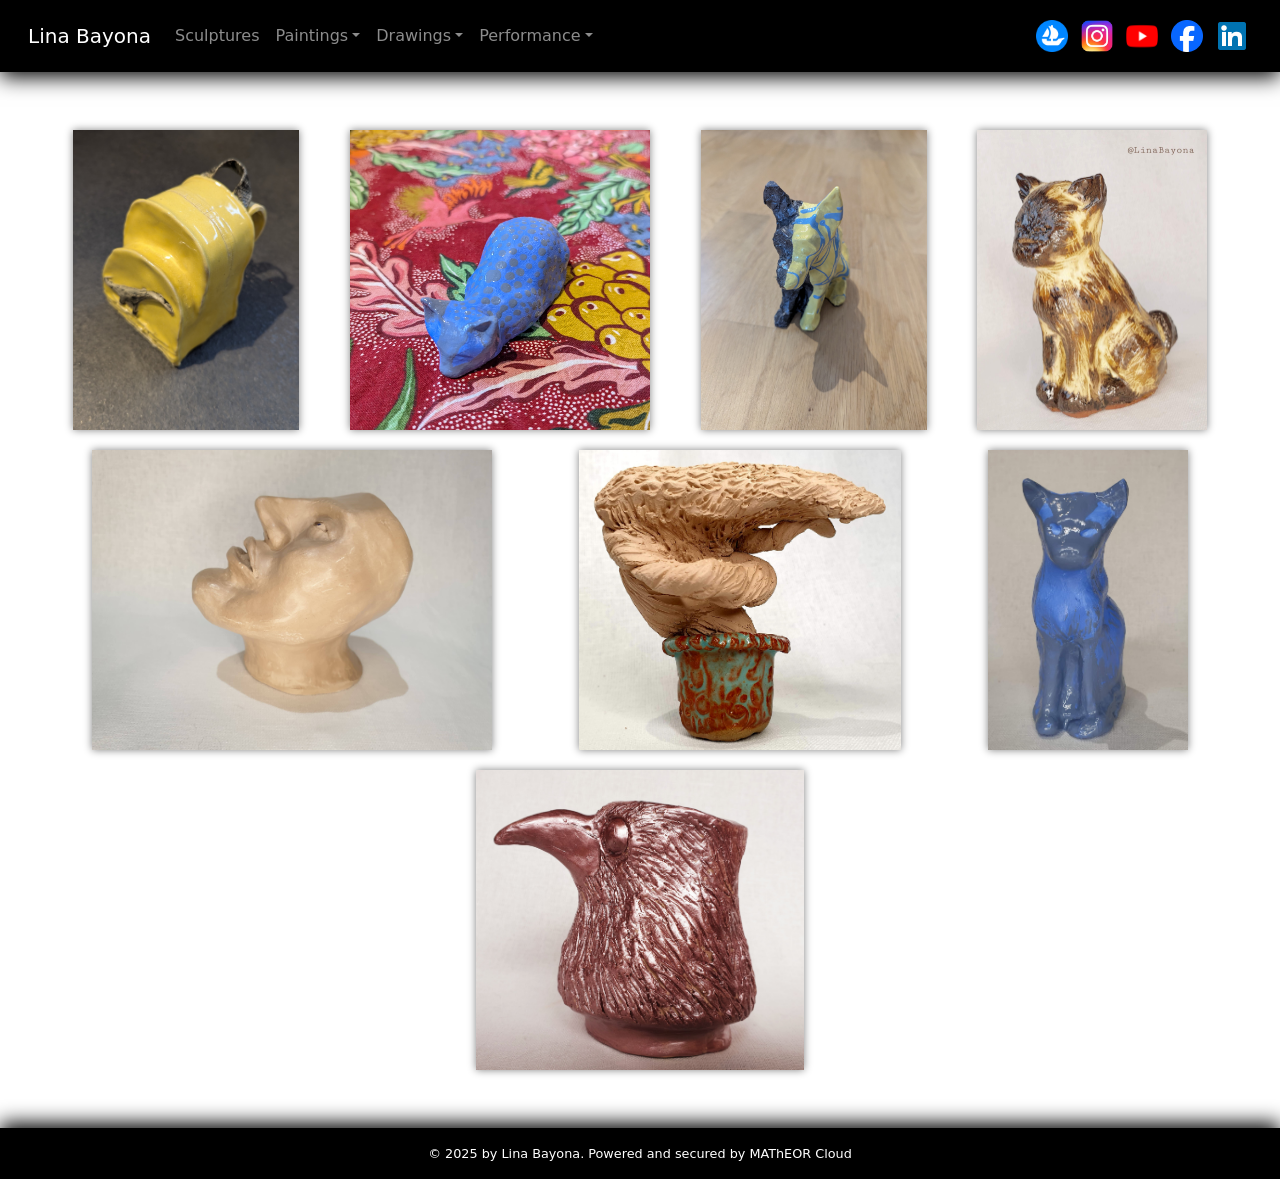
<file: sculptures.html>
<!doctype html>
<html lang="en">
    <head>
        <meta charset="utf-8">
        <meta name="viewport" content="width=device-width, initial-scale=1">
        <title>Lina Bayona</title>
        <link rel="icon" type="image/png" href="images/logo.png">
        <link href="https://cdn.jsdelivr.net/npm/bootstrap@5.3.3/dist/css/bootstrap.min.css" rel="stylesheet" integrity="sha384-QWTKZyjpPEjISv5WaRU9OFeRpok6YctnYmDr5pNlyT2bRjXh0JMhjY6hW+ALEwIH" crossorigin="anonymous">
        <link rel="stylesheet" type="text/css" href="design.css">
    </head>
    <body>
        <header>
            <nav class="navbar navbar-expand-lg p-3" style="background-color: black; box-shadow: 0 5px 20px black;" data-bs-theme="dark">
                <div class="container-fluid">
                    <a class="navbar-brand" href="index.html">Lina Bayona</a>
                    
                    <div class="collapse navbar-collapse" id="navbarSupportedContent">
                        <ul class="navbar-nav me-auto mb-2 mb-lg-0">
                            <li class="nav-item">
                                <a class="nav-link" href="sculptures.html">Sculptures</a>
                            </li>
                            <li class="nav-item dropdown">
                                <a class="nav-link dropdown-toggle" href="#" id="navbarDropdown" role="button" data-bs-toggle="dropdown" aria-expanded="false">Paintings</a>
                                <ul class="dropdown-menu" aria-labelledby="navbarDropdown">
                                    <li><a class="dropdown-item" href="oil.html">Oil</a></li>
                                    <li><a class="dropdown-item" href="acrylic.html">Acrylic</a></li>
                                    <li><a class="dropdown-item" href="murals.html">Murals</a></li>
                                </ul>
                            </li>
                            <li class="nav-item dropdown">
                                <a class="nav-link dropdown-toggle" href="#" id="navbarDropdown" role="button" data-bs-toggle="dropdown" aria-expanded="false">Drawings</a>
                                <ul class="dropdown-menu" aria-labelledby="navbarDropdown">
                                    <li><a class="dropdown-item" href="caricatures.html">Caricatures</a></li>
                                    <li><a class="dropdown-item" href="illustrations.html">Illustrations</a></li>
                                    <li><a class="dropdown-item" href="portraits.html">Portaits</a></li>
                                </ul>
                            </li>
                            <li class="nav-item dropdown">
                                <a class="nav-link dropdown-toggle" href="#" id="navbarDropdown" role="button" data-bs-toggle="dropdown" aria-expanded="false">Performance</a>
                                <ul class="dropdown-menu" aria-labelledby="navbarDropdown">
                                    <li><a class="dropdown-item" href="robson.html">Exibition in Robson</a></li>
                                    <li><a class="dropdown-item" href="guitare.html">Guitare</a></li>
                                    <!-- <li><a class="dropdown-item" href="#">Intervention</a></li> -->
                                </ul>
                            </li>
                            <!-- <li class="nav-item">
                                <a class="nav-link" href="#">Publications</a>
                            </li>
                            <li class="nav-item">
                                <a class="nav-link" href="#">Events</a>
                            </li> -->
                        </ul>
                    </div>

                    <div>
                        <a href="https://opensea.io/LinaBayona" target="_blank"><img class="m-1" src="images/logos/Logomark-Blue.png" style="width: 32px;" /></a>
                        <a href="https://www.instagram.com/art3_e/" target="_blank"><img class="m-1" src="images/logos/pngegg.png" style="width: 32px;" /></a>
                        <a href="https://www.youtube.com/@linag.bayona9067" target="_blank"><img class="m-1" src="images/logos/youtube.png" style="width: 32px;" /></a>
                        <a href="https://www.facebook.com/gabriela.bayona" target="_blank"><img class="m-1" src="images/logos/facebook.png" style="width: 32px;" /></a>
                        <a href="https://linkedin.com/in/lina-gabriela-bayona-p-92766190" target="_blank" ><img class="m-1" src="images/logos/linkedin.ico" style="width: 32px;" /></a>
                    </div>

                    <button class="navbar-toggler" type="button" data-bs-toggle="collapse" data-bs-target="#navbarSupportedContent" aria-controls="navbarSupportedContent" aria-expanded="false" aria-label="Toggle navigation">
                        <span class="navbar-toggler-icon"></span>
                    </button>
                </div>
            </nav>
        </header>

        <div class="p-5 fill-height" style="flex-grow: 1; background-color: white;" > 
            <div class="d-flex flex-wrap align-items-end justify-content-around w-100">
                <img src="images/sculptures/PXL_20241103_125120036.jpg" class="gallery_item" />
                <img src="images/sculptures/PXL_20241103_125305226.jpg" class="gallery_item" />
                <img src="images/sculptures/PXL_20241103_125655380.jpg" class="gallery_item" />
                <img src="images/sculptures/20201218_123848.jpg" class="gallery_item" />
                <img src="images/sculptures/20210122_170954.jpg" class="gallery_item" />
                <img src="images/sculptures/20210215_161319.jpg" class="gallery_item" />
                <img src="images/sculptures/20210418_225521.jpg" class="gallery_item" />
                <img src="images/sculptures/20210527_144931.jpg" class="gallery_item" />
            </div>
        </div>
        
        <footer class="p-3" style="background-color: black; color: white; text-align: center; box-shadow: 0 -5px 20px black; font-size: 0.8em;">© 2025 by Lina Bayona. Powered and secured by MAThEOR Cloud</footer>

        <script src="https://cdn.jsdelivr.net/npm/bootstrap@5.3.3/dist/js/bootstrap.bundle.min.js" integrity="sha384-YvpcrYf0tY3lHB60NNkmXc5s9fDVZLESaAA55NDzOxhy9GkcIdslK1eN7N6jIeHz" crossorigin="anonymous"></script>
    </body>
</html>
</file>
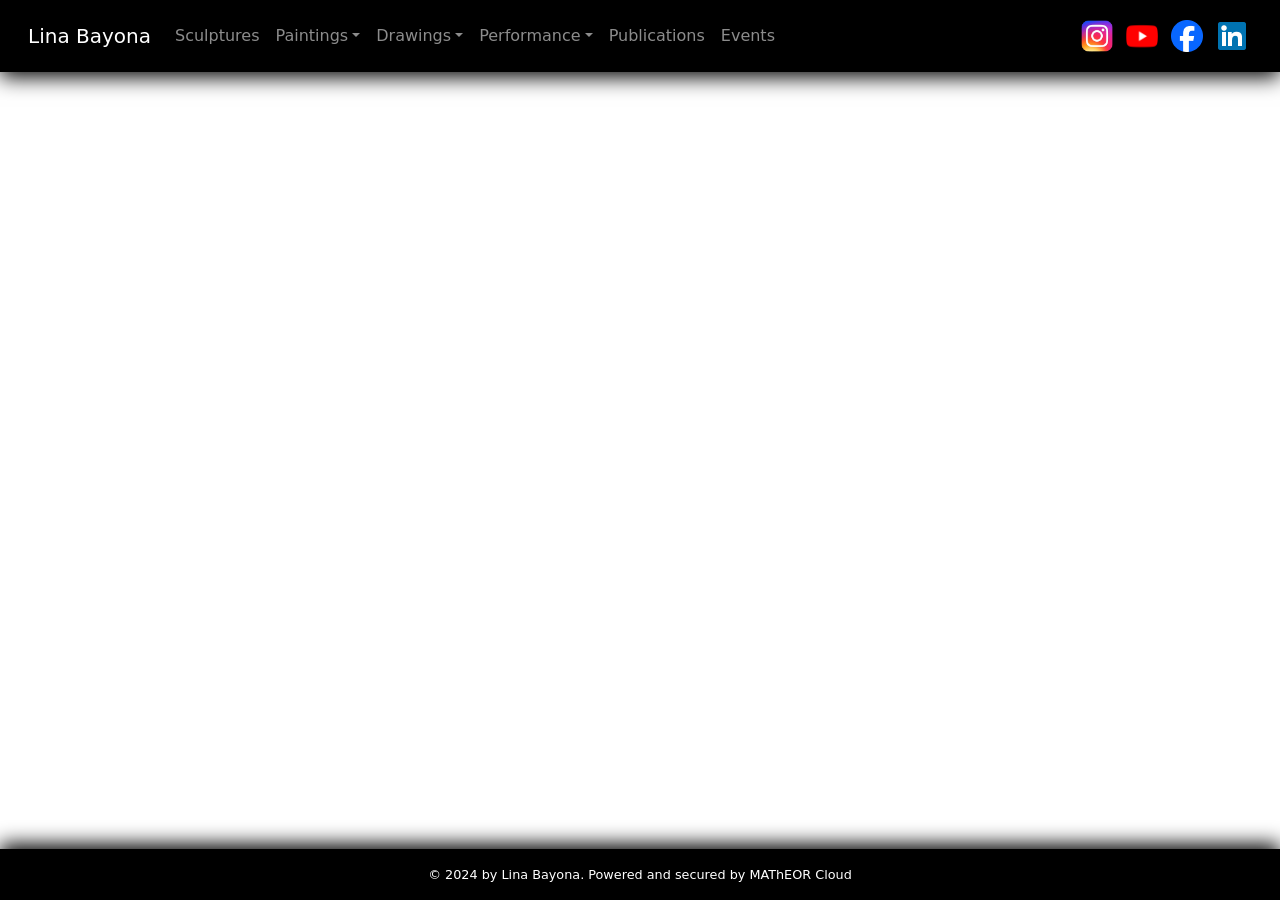
<file: water.html>
<!doctype html>
<html lang="en">
    <head>
        <meta charset="utf-8">
        <meta name="viewport" content="width=device-width, initial-scale=1">
        <title>Lina Bayona</title>
        <link href="https://cdn.jsdelivr.net/npm/bootstrap@5.3.3/dist/css/bootstrap.min.css" rel="stylesheet" integrity="sha384-QWTKZyjpPEjISv5WaRU9OFeRpok6YctnYmDr5pNlyT2bRjXh0JMhjY6hW+ALEwIH" crossorigin="anonymous">
        <link rel="stylesheet" type="text/css" href="design.css">
    </head>
    <body>
        <header>
            <nav class="navbar navbar-expand-lg p-3" style="background-color: black; box-shadow: 0 5px 20px black;" data-bs-theme="dark">
                <div class="container-fluid">
                    <a class="navbar-brand" href="index.html">Lina Bayona</a>
                    
                    <div class="collapse navbar-collapse" id="navbarSupportedContent">
                        <ul class="navbar-nav me-auto mb-2 mb-lg-0">
                            <li class="nav-item">
                                <a class="nav-link" href="sculptures.html">Sculptures</a>
                            </li>
                            <li class="nav-item dropdown">
                                <a class="nav-link dropdown-toggle" href="#" id="navbarDropdown" role="button" data-bs-toggle="dropdown" aria-expanded="false">Paintings</a>
                                <ul class="dropdown-menu" aria-labelledby="navbarDropdown">
                                    <li><a class="dropdown-item" href="oil.html">Oil</a></li>
                                    <li><a class="dropdown-item" href="water.html">Water color</a></li>
                                    <li><a class="dropdown-item" href="acrylic.html">Acrylic</a></li>
                                    <li><a class="dropdown-item" href="murals.html">Murals</a></li>
                                </ul>
                            </li>
                            <li class="nav-item dropdown">
                                <a class="nav-link dropdown-toggle" href="#" id="navbarDropdown" role="button" data-bs-toggle="dropdown" aria-expanded="false">Drawings</a>
                                <ul class="dropdown-menu" aria-labelledby="navbarDropdown">
                                    <li><a class="dropdown-item" href="caricatures.html">Caricatures</a></li>
                                    <li><a class="dropdown-item" href="illustrations.html">Illustrations</a></li>
                                    <li><a class="dropdown-item" href="portraits.html">Portaits</a></li>
                                </ul>
                            </li>
                            <li class="nav-item dropdown">
                                <a class="nav-link dropdown-toggle" href="#" id="navbarDropdown" role="button" data-bs-toggle="dropdown" aria-expanded="false">Performance</a>
                                <ul class="dropdown-menu" aria-labelledby="navbarDropdown">
                                    <li><a class="dropdown-item" href="#">Exibition in Robson</a></li>
                                    <li><a class="dropdown-item" href="#">Guitare</a></li>
                                    <li><a class="dropdown-item" href="#">Happening</a></li>
                                    <li><a class="dropdown-item" href="#">Intervention</a></li>
                                </ul>
                            </li>
                            <li class="nav-item">
                                <a class="nav-link" href="#">Publications</a>
                            </li>
                            <li class="nav-item">
                                <a class="nav-link" href="#">Events</a>
                            </li>
                        </ul>
                    </div>

                    <div>
                        <a href="https://www.instagram.com/art3_e/" target="_blank"><img class="m-1" src="images/logos/pngegg.png" style="width: 32px;" /></a>
                        <a href="https://www.youtube.com/@linag.bayona9067" target="_blank"><img class="m-1" src="images/logos/youtube.png" style="width: 32px;" /></a>
                        <a href="https://www.facebook.com/gabriela.bayona" target="_blank"><img class="m-1" src="images/logos/facebook.png" style="width: 32px;" /></a>
                        <a href="https://linkedin.com/in/lina-gabriela-bayona-p-92766190" target="_blank" ><img class="m-1" src="images/logos/linkedin.ico" style="width: 32px;" /></a>
                    </div>

                    <button class="navbar-toggler" type="button" data-bs-toggle="collapse" data-bs-target="#navbarSupportedContent" aria-controls="navbarSupportedContent" aria-expanded="false" aria-label="Toggle navigation">
                        <span class="navbar-toggler-icon"></span>
                    </button>
                </div>
            </nav>
        </header>

        <div class="p-5 fill-height" style="flex-grow: 1; background-color: white;" > 
            <div class="d-flex flex-wrap align-items-end justify-content-around w-100">
                <!-- <img src="images/oil/1.png" class="gallery_item" />
                <img src="images/oil/20210308_162815.jpg" class="gallery_item" />
                <img src="images/oil/sexo.jpg" class="gallery_item" /> -->
            </div>
        </div>
        
        <footer class="p-3" style="background-color: black; color: white; text-align: center; box-shadow: 0 -5px 20px black; font-size: 0.8em;">© 2024 by Lina Bayona. Powered and secured by MAThEOR Cloud</footer>

        <script src="https://cdn.jsdelivr.net/npm/bootstrap@5.3.3/dist/js/bootstrap.bundle.min.js" integrity="sha384-YvpcrYf0tY3lHB60NNkmXc5s9fDVZLESaAA55NDzOxhy9GkcIdslK1eN7N6jIeHz" crossorigin="anonymous"></script>
    </body>
</html>
</file>
<file: design.css>
html, body {
    height: 100%;
    width: 100%;
    background-color: black;
}

body {
    display: flex;
    flex-flow: column;
}

.gallery_item {
    max-height: 300px;
    max-width: 400px;

    display: block;

    margin: 6px;
    margin-top: 10px;
    margin-bottom: 10px;
    box-shadow: 0 0 8px gray;
}

@media (max-width : 600px)  {
    .gallery_item {
        max-width: 300px;
    }
}
</file>
